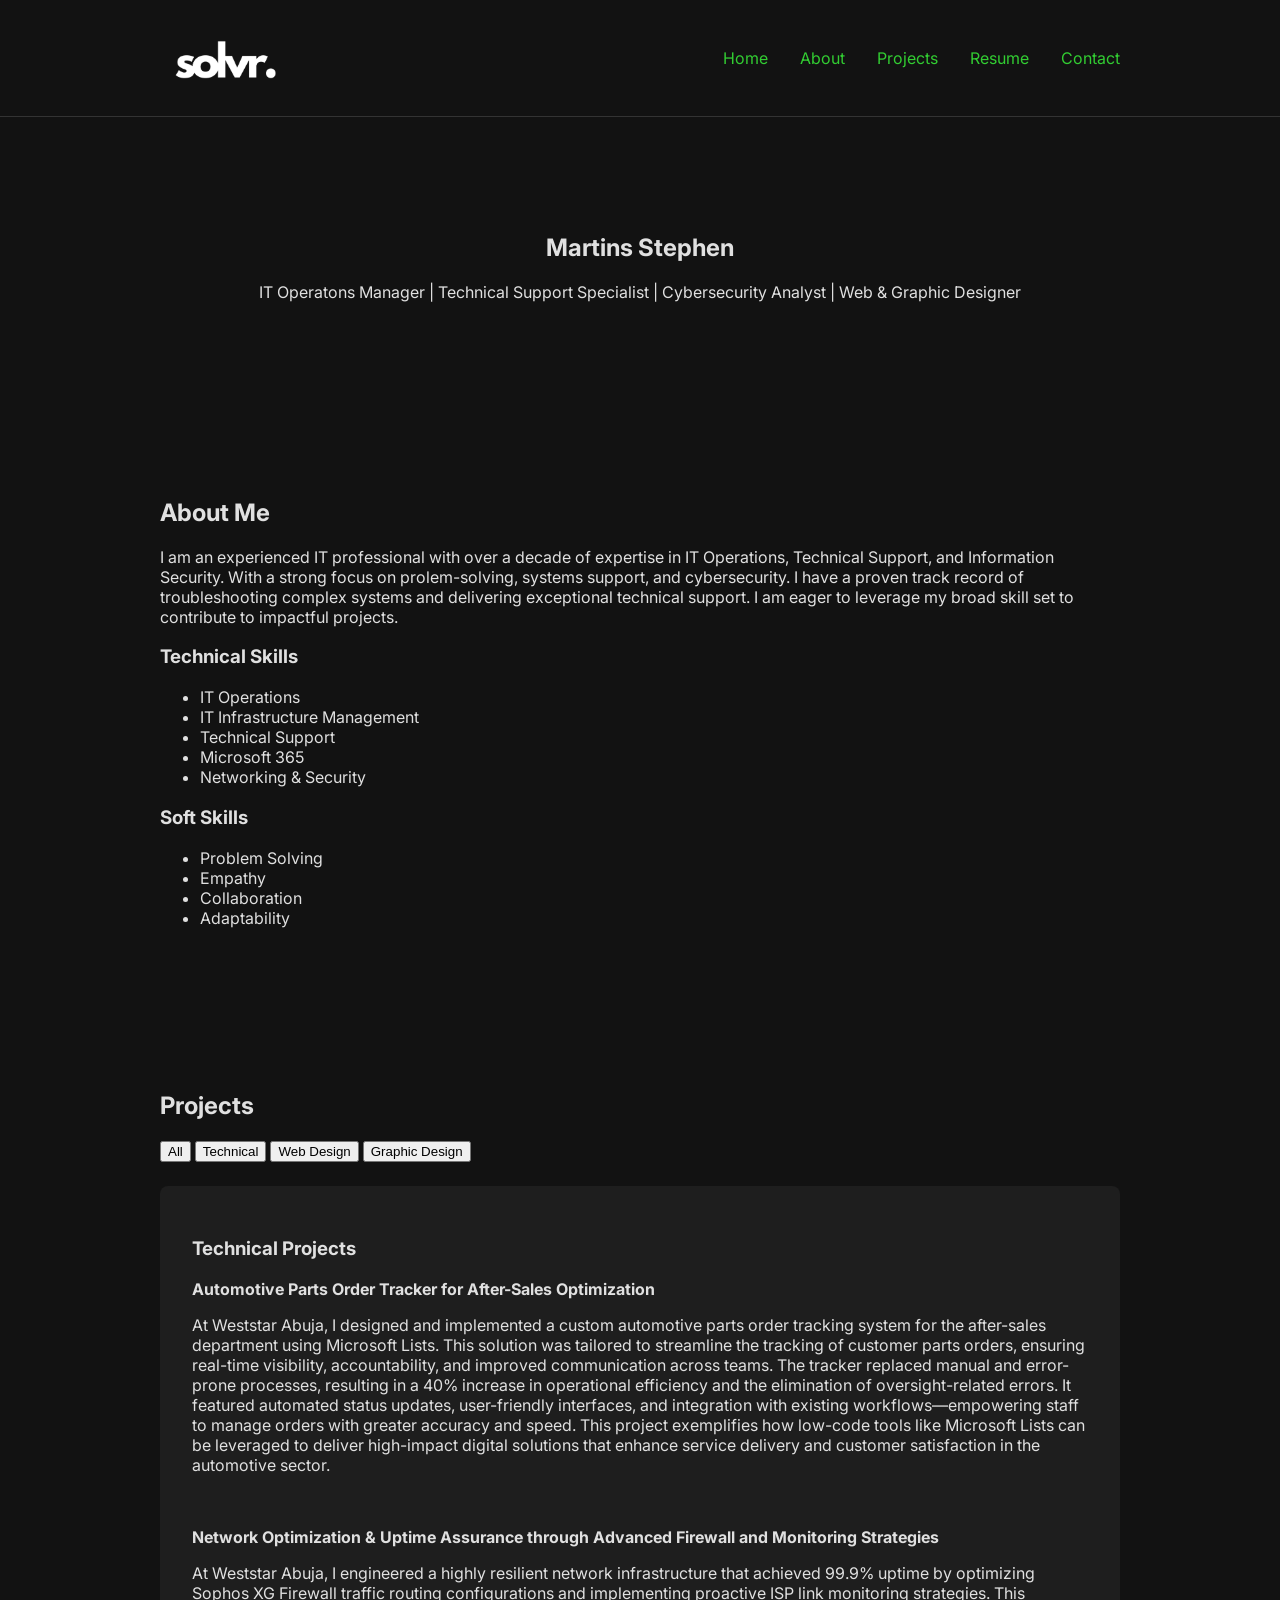
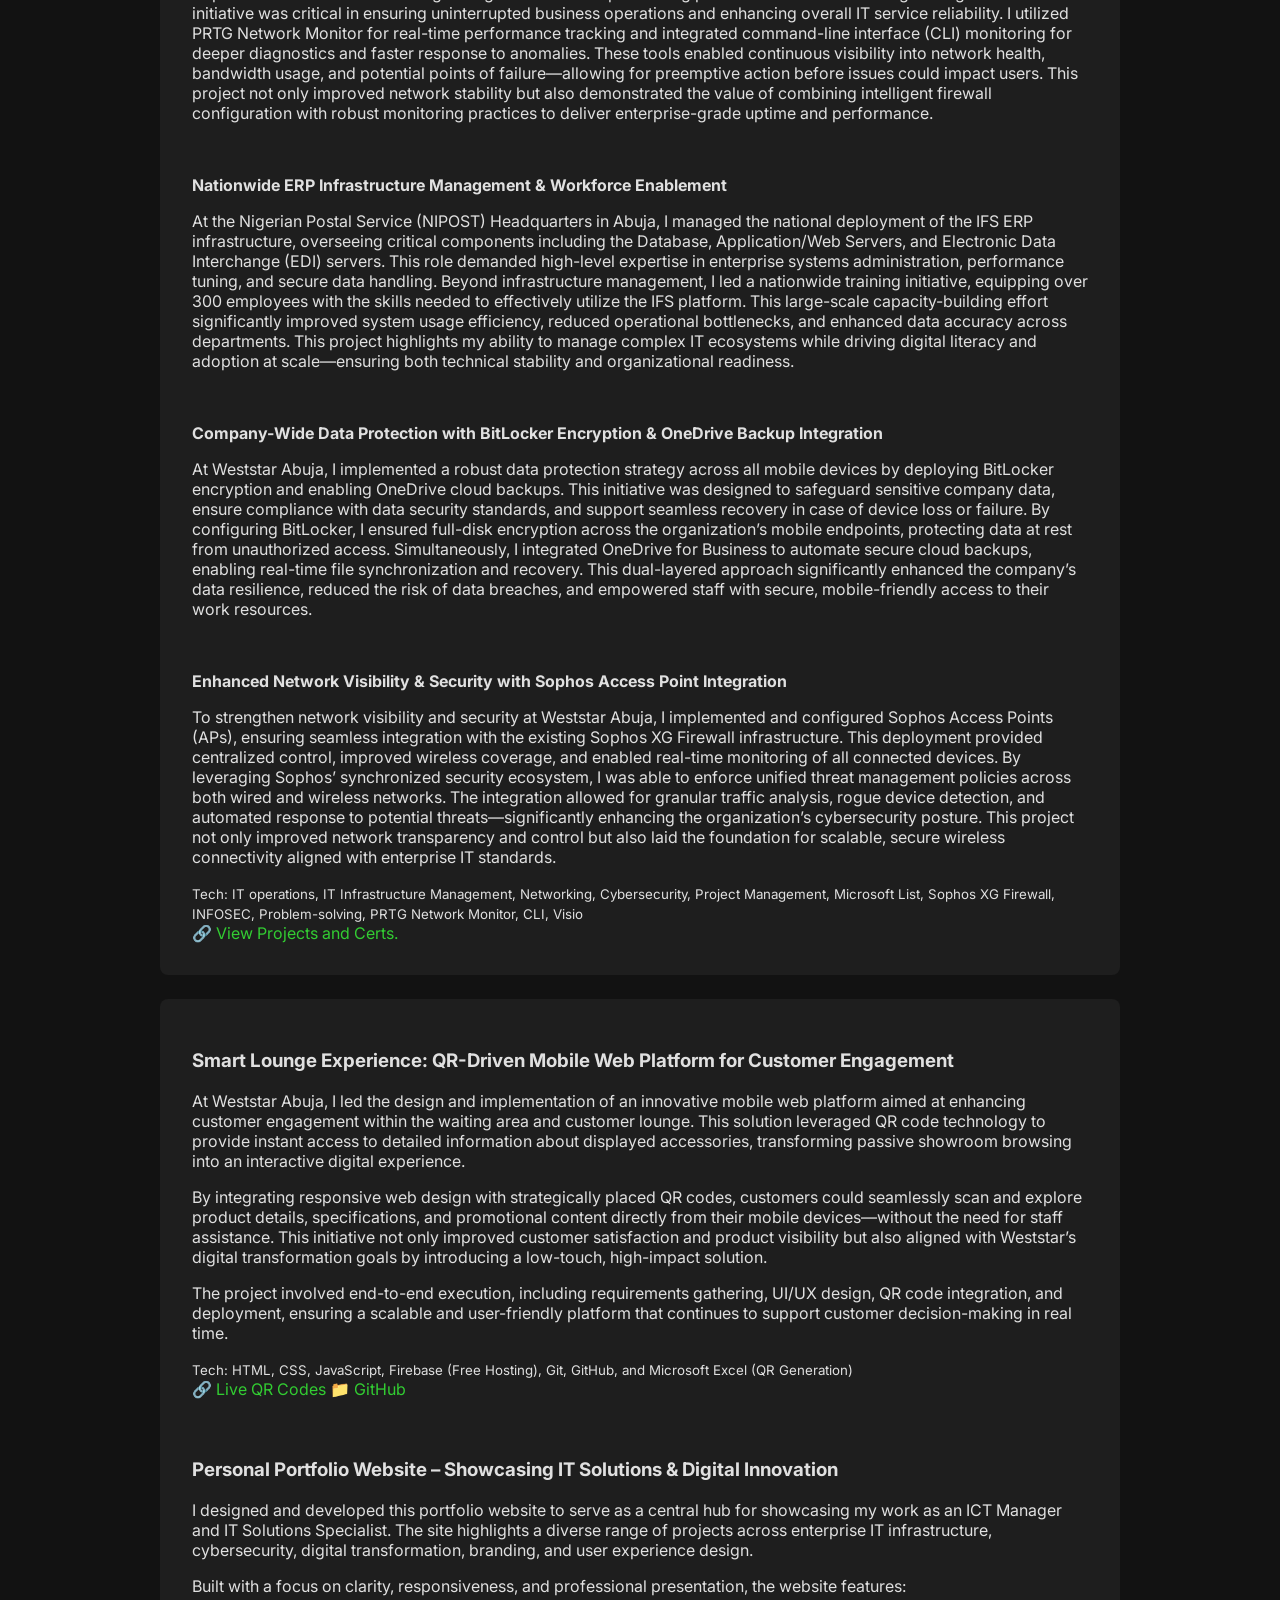
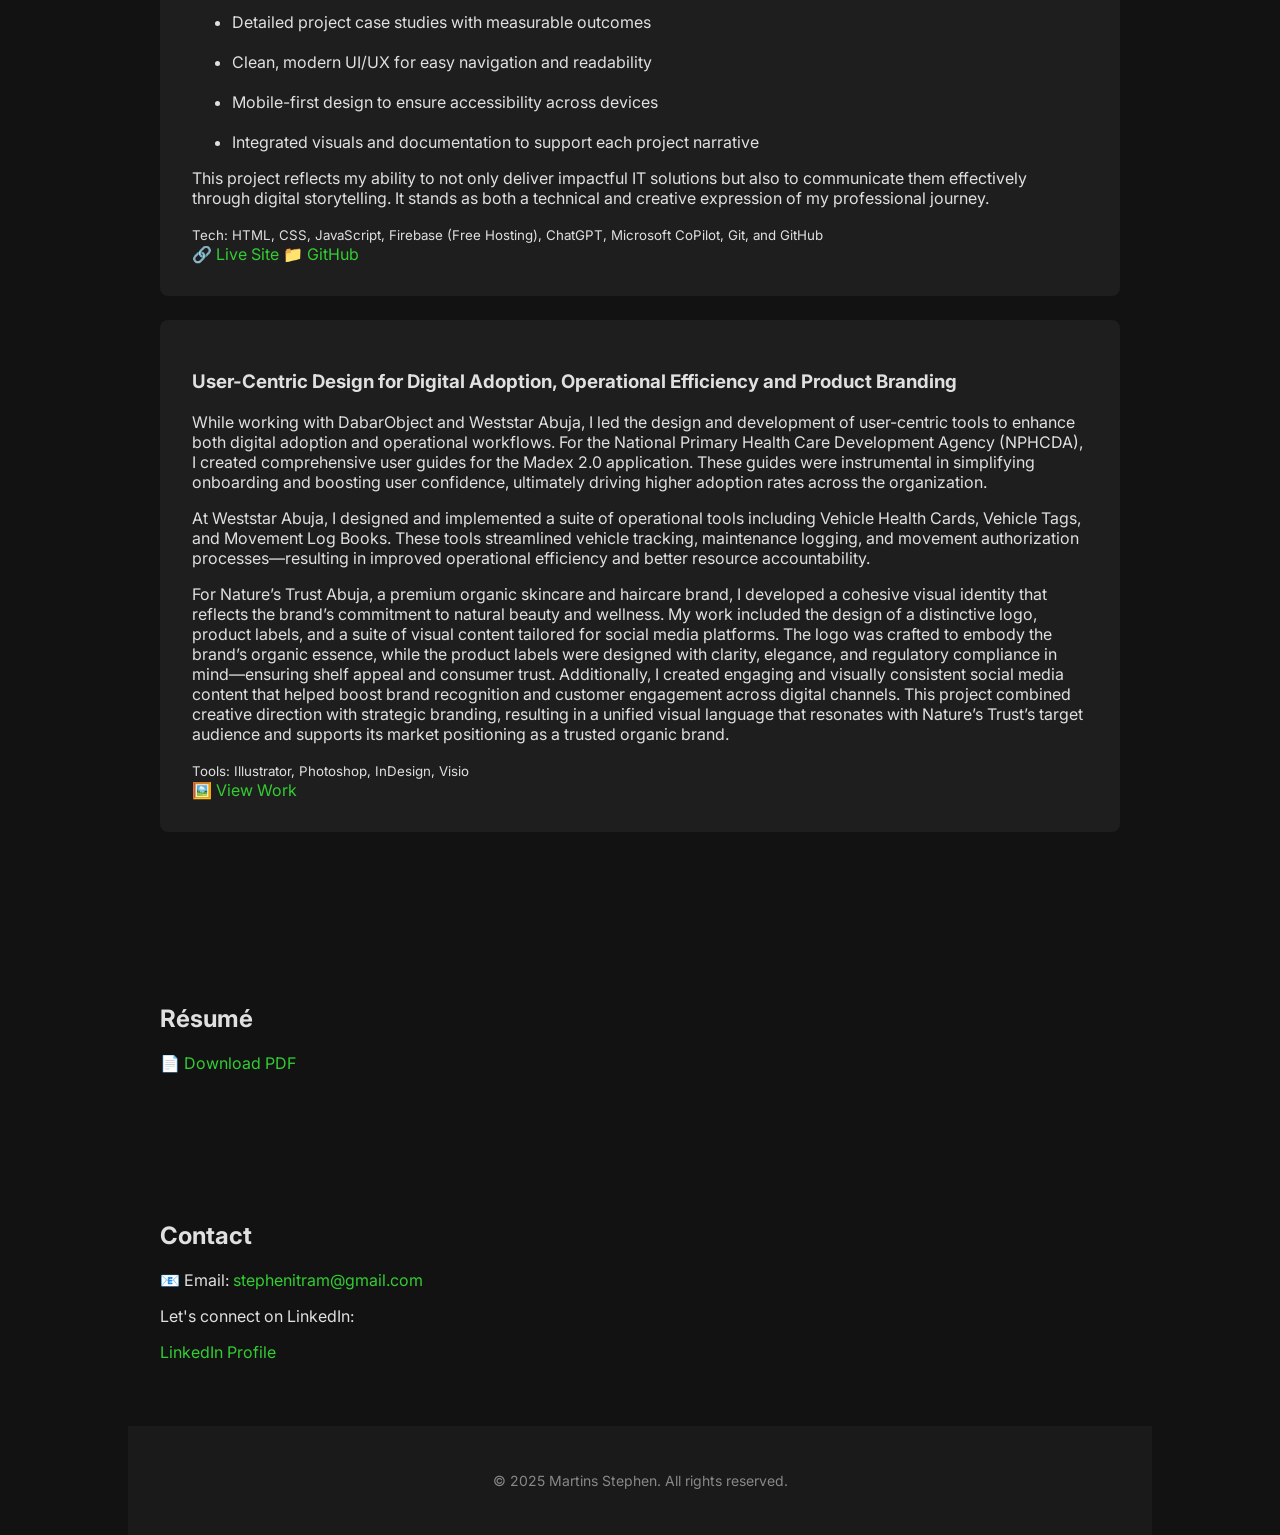
<file: index.html>
<!DOCTYPE html>
<html lang="en" data-theme="dark">
  <head>
    <meta charset="UTF-8" />
    <meta name="viewport" content="width=device-width, initial-scale=1.0" />
    <title>Martins Stephen | Portfolio</title>
    <link rel="preconnect" href="https://fonts.googleapis.com" />
    <link rel="preconnect" href="https://fonts.gstatic.com" crossorigin />
    <link
      href="https://fonts.googleapis.com/css2?family=Inter:wght@300;400;600&display=swap"
      rel="stylesheet"
    />
    <link rel="stylesheet" href="styles.css" />
  </head>
  <body>
    <header>
      <nav class="main-nav">
        <div class="logo">
          <a href="index.html">
            <img src="logo.png" alt="logo" height="50px" width="100px" />
          </a>
        </div>
        <ul class="nav-links">
          <li><a href="#home">Home</a></li>
          <li><a href="#about">About</a></li>
          <li><a href="#projects">Projects</a></li>
          <li><a href="#resume">Resume</a></li>
          <li><a href="#contact">Contact</a></li>
        </ul>
        <div class="hamburger" id="hamburger">&#9776;</div>
      </nav>
    </header>

    <div id="mobile-menu" class="mobile-menu">
      <div class="close-btn" id="close-btn">&times;</div>
      <ul>
        <li><a href="#home">Home</a></li>
        <li><a href="#about">About</a></li>
        <li><a href="#projects">Projects</a></li>
        <li><a href="#resume">Resume</a></li>
        <li><a href="#contact">Contact</a></li>
      </ul>
    </div>
    <div id="overlay" class="overlay"></div>

    <section id="home" class="hero">
      <h1>Martins Stephen</h1>
      <p>
        IT Operatons Manager | Technical Support Specialist | Cybersecurity
        Analyst | Web & Graphic Designer
      </p>
    </section>

    <section id="about" class="content">
      <h2>About Me</h2>
      <p>
        I am an experienced IT professional with over a decade of expertise in
        IT Operations, Technical Support, and Information Security. With a
        strong focus on prolem-solving, systems support, and cybersecurity. I
        have a proven track record of troubleshooting complex systems and
        delivering exceptional technical support. I am eager to leverage my
        broad skill set to contribute to impactful projects.
      </p>
      <div class="skills">
        <h3>Technical Skills</h3>
        <ul>
          <li>IT Operations</li>
          <li>IT Infrastructure Management</li>
          <li>Technical Support</li>
          <li>Microsoft 365</li>
          <li>Networking & Security</li>
        </ul>
        <h3>Soft Skills</h3>
        <ul>
          <li>Problem Solving</li>
          <li>Empathy</li>
          <li>Collaboration</li>
          <li>Adaptability</li>
        </ul>
      </div>
    </section>

    <section id="projects" class="content">
      <h2>Projects</h2>
      <div class="filters">
        <button onclick="filterProjects('all')">All</button>
        <button onclick="filterProjects('technical')">Technical</button>
        <button onclick="filterProjects('web')">Web Design</button>
        <button onclick="filterProjects('graphic')">Graphic Design</button>
      </div>
      <div class="project-grid">
        <div class="project-card technical">
          <h3>Technical Projects</h3>
          <p>
            <strong
              >Automotive Parts Order Tracker for After-Sales
              Optimization</strong
            >
          </p>
          <p>
            At Weststar Abuja, I designed and implemented a custom automotive
            parts order tracking system for the after-sales department using
            Microsoft Lists. This solution was tailored to streamline the
            tracking of customer parts orders, ensuring real-time visibility,
            accountability, and improved communication across teams. The tracker
            replaced manual and error-prone processes, resulting in a 40%
            increase in operational efficiency and the elimination of
            oversight-related errors. It featured automated status updates,
            user-friendly interfaces, and integration with existing
            workflows—empowering staff to manage orders with greater accuracy
            and speed. This project exemplifies how low-code tools like
            Microsoft Lists can be leveraged to deliver high-impact digital
            solutions that enhance service delivery and customer satisfaction in
            the automotive sector.
          </p>
          <br />
          <p>
            <strong
              >Network Optimization & Uptime Assurance through Advanced Firewall
              and Monitoring Strategies</strong
            >
          </p>
          <p>
            At Weststar Abuja, I engineered a highly resilient network
            infrastructure that achieved 99.9% uptime by optimizing Sophos XG
            Firewall traffic routing configurations and implementing proactive
            ISP link monitoring strategies. This initiative was critical in
            ensuring uninterrupted business operations and enhancing overall IT
            service reliability. I utilized PRTG Network Monitor for real-time
            performance tracking and integrated command-line interface (CLI)
            monitoring for deeper diagnostics and faster response to anomalies.
            These tools enabled continuous visibility into network health,
            bandwidth usage, and potential points of failure—allowing for
            preemptive action before issues could impact users. This project not
            only improved network stability but also demonstrated the value of
            combining intelligent firewall configuration with robust monitoring
            practices to deliver enterprise-grade uptime and performance.
          </p>
          <br />
          <p>
            <strong
              >Nationwide ERP Infrastructure Management & Workforce
              Enablement</strong
            >
          </p>
          <p>
            At the Nigerian Postal Service (NIPOST) Headquarters in Abuja, I
            managed the national deployment of the IFS ERP infrastructure,
            overseeing critical components including the Database,
            Application/Web Servers, and Electronic Data Interchange (EDI)
            servers. This role demanded high-level expertise in enterprise
            systems administration, performance tuning, and secure data
            handling. Beyond infrastructure management, I led a nationwide
            training initiative, equipping over 300 employees with the skills
            needed to effectively utilize the IFS platform. This large-scale
            capacity-building effort significantly improved system usage
            efficiency, reduced operational bottlenecks, and enhanced data
            accuracy across departments. This project highlights my ability to
            manage complex IT ecosystems while driving digital literacy and
            adoption at scale—ensuring both technical stability and
            organizational readiness.
          </p>
          <br />
          <p>
            <strong
              >Company-Wide Data Protection with BitLocker Encryption & OneDrive
              Backup Integration</strong
            >
          </p>
          <p>
            At Weststar Abuja, I implemented a robust data protection strategy
            across all mobile devices by deploying BitLocker encryption and
            enabling OneDrive cloud backups. This initiative was designed to
            safeguard sensitive company data, ensure compliance with data
            security standards, and support seamless recovery in case of device
            loss or failure. By configuring BitLocker, I ensured full-disk
            encryption across the organization’s mobile endpoints, protecting
            data at rest from unauthorized access. Simultaneously, I integrated
            OneDrive for Business to automate secure cloud backups, enabling
            real-time file synchronization and recovery. This dual-layered
            approach significantly enhanced the company’s data resilience,
            reduced the risk of data breaches, and empowered staff with secure,
            mobile-friendly access to their work resources.
          </p>
          <br />
          <p>
            <strong
              >Enhanced Network Visibility & Security with Sophos Access Point
              Integration</strong
            >
          </p>
          <p>
            To strengthen network visibility and security at Weststar Abuja, I
            implemented and configured Sophos Access Points (APs), ensuring
            seamless integration with the existing Sophos XG Firewall
            infrastructure. This deployment provided centralized control,
            improved wireless coverage, and enabled real-time monitoring of all
            connected devices. By leveraging Sophos’ synchronized security
            ecosystem, I was able to enforce unified threat management policies
            across both wired and wireless networks. The integration allowed for
            granular traffic analysis, rogue device detection, and automated
            response to potential threats—significantly enhancing the
            organization’s cybersecurity posture. This project not only improved
            network transparency and control but also laid the foundation for
            scalable, secure wireless connectivity aligned with enterprise IT
            standards.
          </p>
          <small
            >Tech: IT operations, IT Infrastructure Management, Networking,
            Cybersecurity, Project Management, Microsoft List, Sophos XG
            Firewall, INFOSEC, Problem-solving, PRTG Network Monitor, CLI,
            Visio</small
          ><br />
          <a href="#">🔗 View Projects and Certs.</a>
        </div>
        <div class="project-card web">
          <h3>
            Smart Lounge Experience: QR-Driven Mobile Web Platform for Customer
            Engagement
          </h3>
          <p>
            At Weststar Abuja, I led the design and implementation of an
            innovative mobile web platform aimed at enhancing customer
            engagement within the waiting area and customer lounge. This
            solution leveraged QR code technology to provide instant access to
            detailed information about displayed accessories, transforming
            passive showroom browsing into an interactive digital experience.
          </p>
          <p>
            By integrating responsive web design with strategically placed QR
            codes, customers could seamlessly scan and explore product details,
            specifications, and promotional content directly from their mobile
            devices—without the need for staff assistance. This initiative not
            only improved customer satisfaction and product visibility but also
            aligned with Weststar’s digital transformation goals by introducing
            a low-touch, high-impact solution.
          </p>
          <p>
            The project involved end-to-end execution, including requirements
            gathering, UI/UX design, QR code integration, and deployment,
            ensuring a scalable and user-friendly platform that continues to
            support customer decision-making in real time.
          </p>
          <small
            >Tech: HTML, CSS, JavaScript, Firebase (Free Hosting), Git, GitHub,
            and Microsoft Excel (QR Generation)</small
          ><br />
          <a href="#">🔗 Live QR Codes</a>
          <a href="#">📁 GitHub</a>
          <br />
          <br />
          <br />
          <h3>
            Personal Portfolio Website – Showcasing IT Solutions & Digital
            Innovation
          </h3>
          <p>
            I designed and developed this portfolio website to serve as a
            central hub for showcasing my work as an ICT Manager and IT
            Solutions Specialist. The site highlights a diverse range of
            projects across enterprise IT infrastructure, cybersecurity, digital
            transformation, branding, and user experience design.
          </p>
          <p>
            Built with a focus on clarity, responsiveness, and professional
            presentation, the website features:
          </p>
          <ul>
            <li>Detailed project case studies with measurable outcomes</li>
            <br />
            <li>Clean, modern UI/UX for easy navigation and readability</li>
            <br />
            <li>Mobile-first design to ensure accessibility across devices</li>
            <br />
            <li>
              Integrated visuals and documentation to support each project
              narrative
            </li>
          </ul>
          <p>
            This project reflects my ability to not only deliver impactful IT
            solutions but also to communicate them effectively through digital
            storytelling. It stands as both a technical and creative expression
            of my professional journey.
          </p>
          <small
            >Tech: HTML, CSS, JavaScript, Firebase (Free Hosting), ChatGPT,
            Microsoft CoPilot, Git, and GitHub</small
          ><br />
          <a href="#">🔗 Live Site</a>
          <a href="#">📁 GitHub</a>
        </div>
        <div class="project-card graphic">
          <h3>
            User-Centric Design for Digital Adoption, Operational Efficiency and
            Product Branding
          </h3>
          <p>
            While working with DabarObject and Weststar Abuja, I led the design
            and development of user-centric tools to enhance both digital
            adoption and operational workflows. For the National Primary Health
            Care Development Agency (NPHCDA), I created comprehensive user
            guides for the Madex 2.0 application. These guides were instrumental
            in simplifying onboarding and boosting user confidence, ultimately
            driving higher adoption rates across the organization.
          </p>
          <p>
            At Weststar Abuja, I designed and implemented a suite of operational
            tools including Vehicle Health Cards, Vehicle Tags, and Movement Log
            Books. These tools streamlined vehicle tracking, maintenance
            logging, and movement authorization processes—resulting in improved
            operational efficiency and better resource accountability.
          </p>
          <p>
            For Nature’s Trust Abuja, a premium organic skincare and haircare
            brand, I developed a cohesive visual identity that reflects the
            brand’s commitment to natural beauty and wellness. My work included
            the design of a distinctive logo, product labels, and a suite of
            visual content tailored for social media platforms. The logo was
            crafted to embody the brand’s organic essence, while the product
            labels were designed with clarity, elegance, and regulatory
            compliance in mind—ensuring shelf appeal and consumer trust.
            Additionally, I created engaging and visually consistent social
            media content that helped boost brand recognition and customer
            engagement across digital channels. This project combined creative
            direction with strategic branding, resulting in a unified visual
            language that resonates with Nature’s Trust’s target audience and
            supports its market positioning as a trusted organic brand.
          </p>
          <small>Tools: Illustrator, Photoshop, InDesign, Visio</small><br />
          <a href="#">🖼️ View Work</a>
        </div>
      </div>
    </section>

    <section id="resume" class="content">
      <h2>Résumé</h2>
      <a href="martins-stephen-resume.pdf" class="btn" download
        >📄 Download PDF</a
      >
    </section>

    <section id="contact" class="content">
      <h2>Contact</h2>
      <p>
        📧 Email:
        <a href="mailto:stephenitram@gmail.com">stephenitram@gmail.com</a>
      </p>
      <p>Let's connect on LinkedIn:</p>
      <a href="https://www.linkedin.com/in/martins-stephen/" target="_blank"
        >LinkedIn Profile</a
      >
    </section>

    <footer>
      <p>&copy; 2025 Martins Stephen. All rights reserved.</p>
    </footer>

    <script src="scripts.js"></script>

    <!-- back to th top button -->

    <button onclick="topFunction()" id="backToTopBtn" title="Go to top">
      ↑
    </button>
  </body>
</html>
</file>
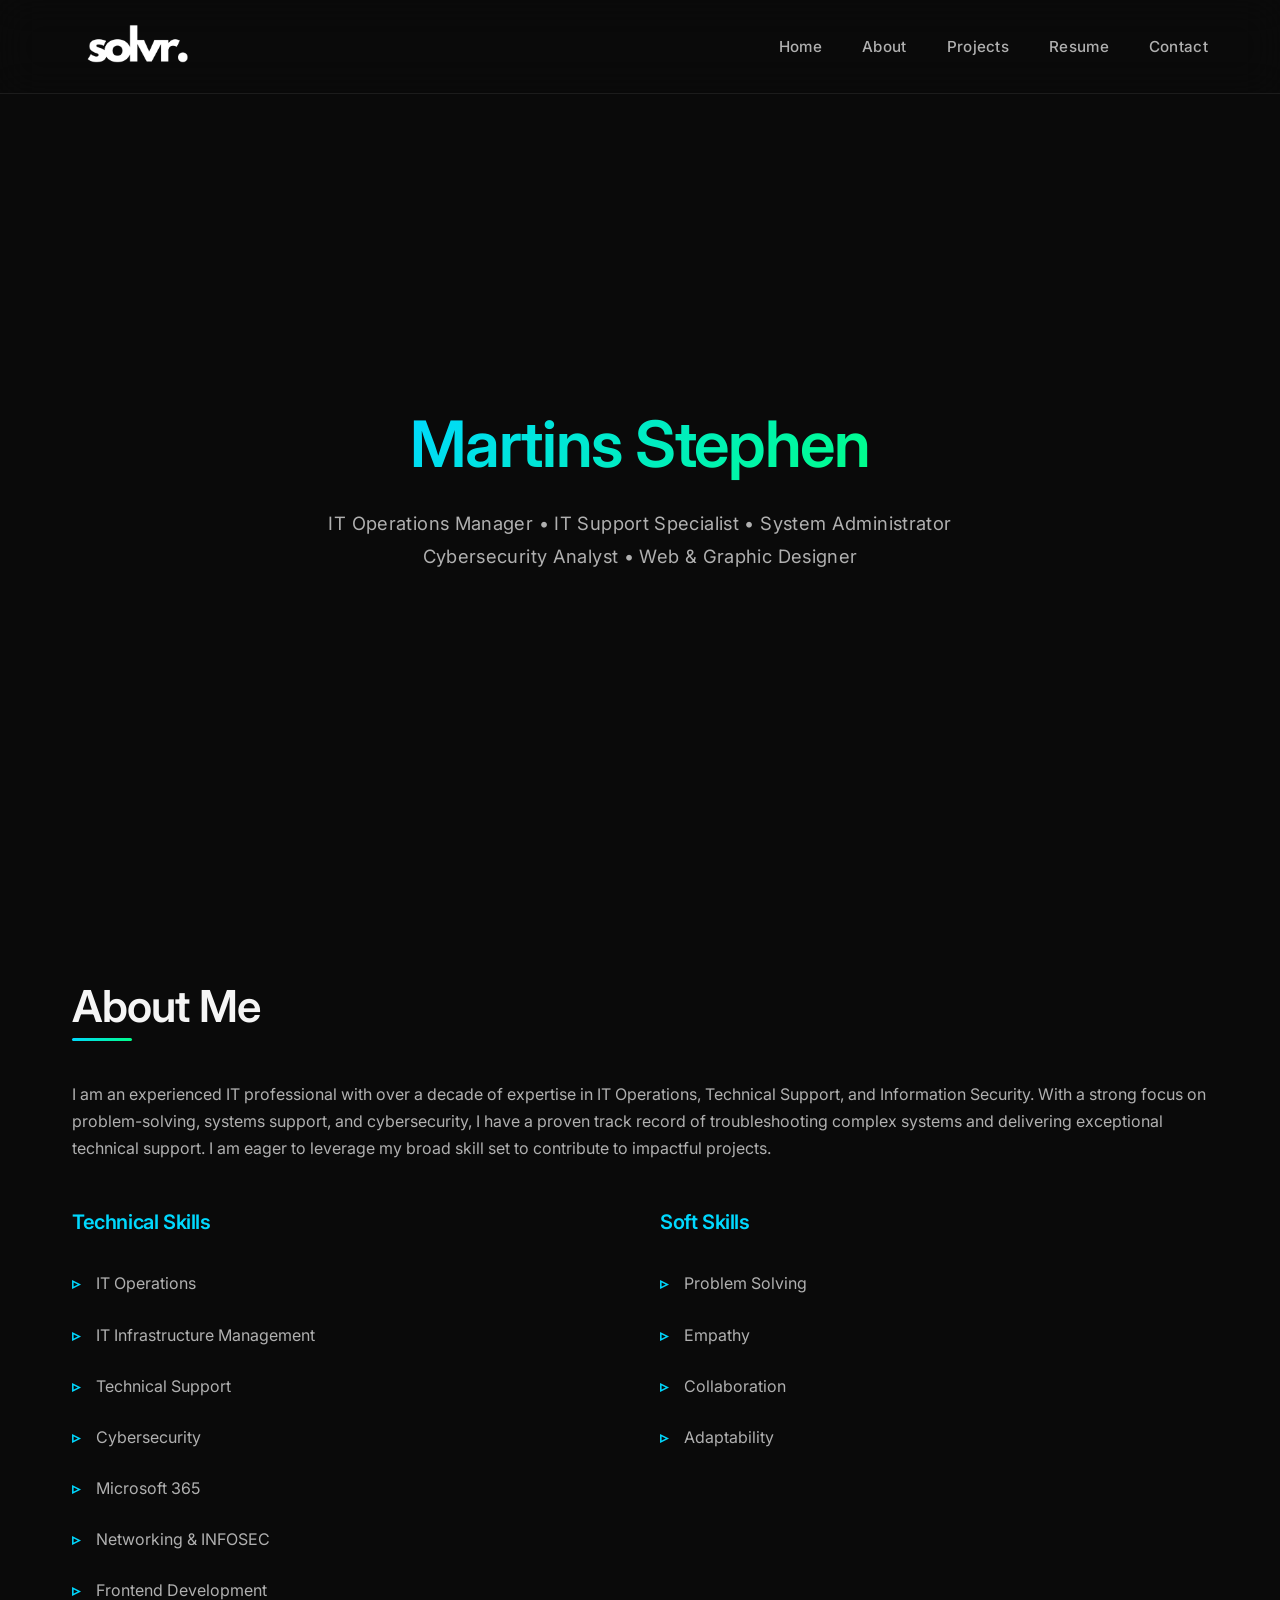
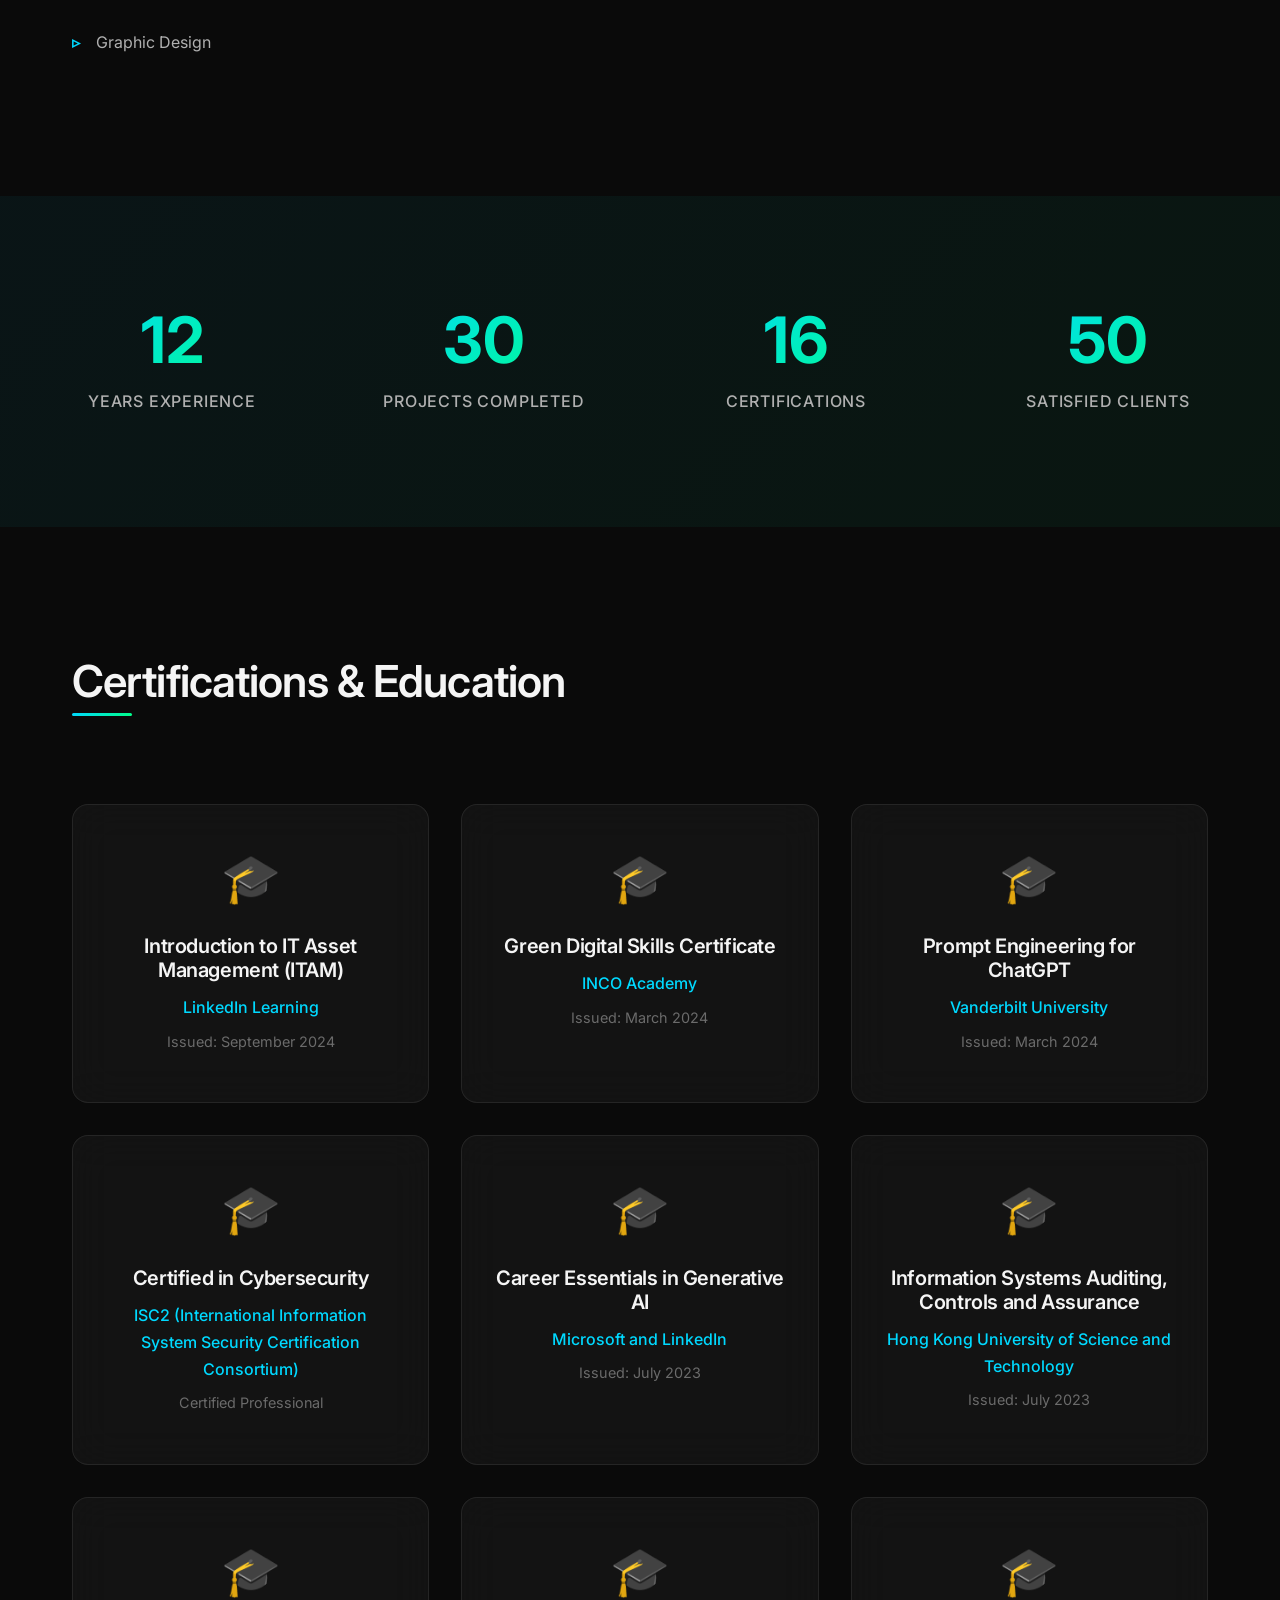
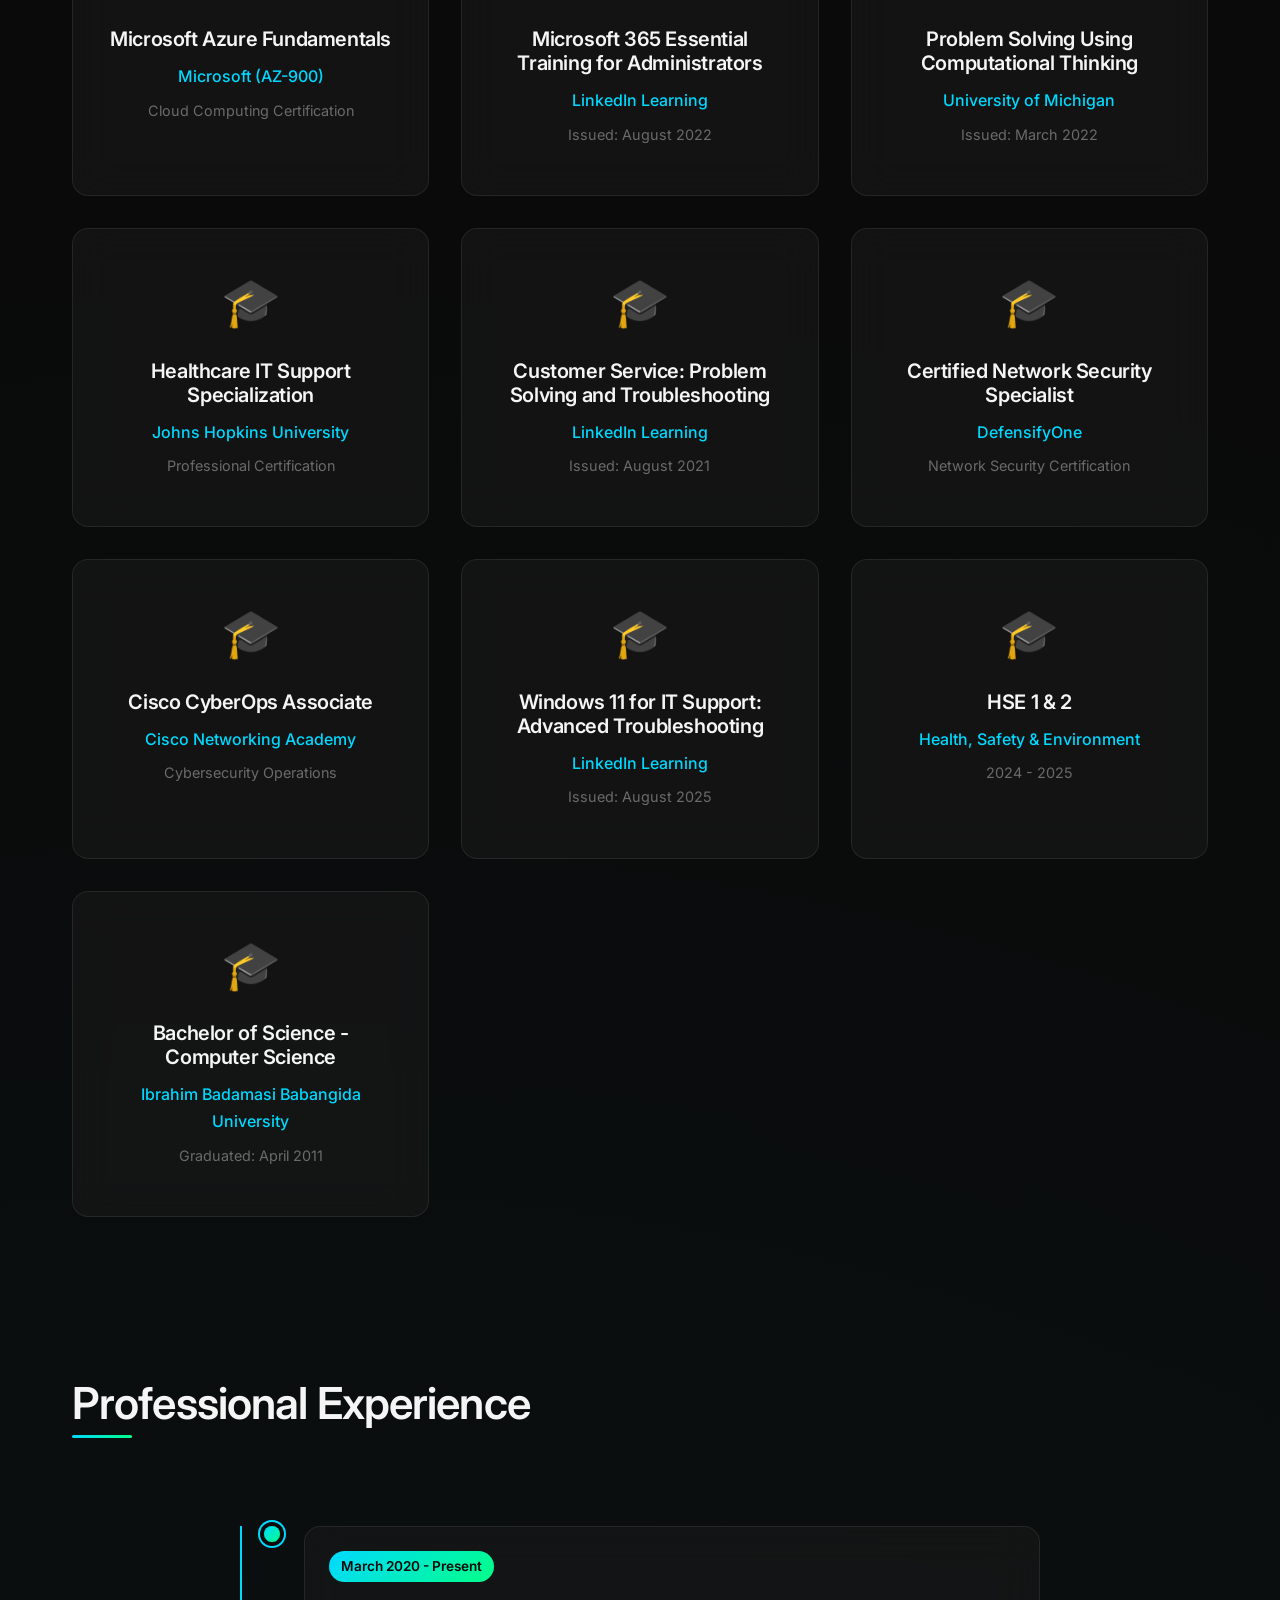
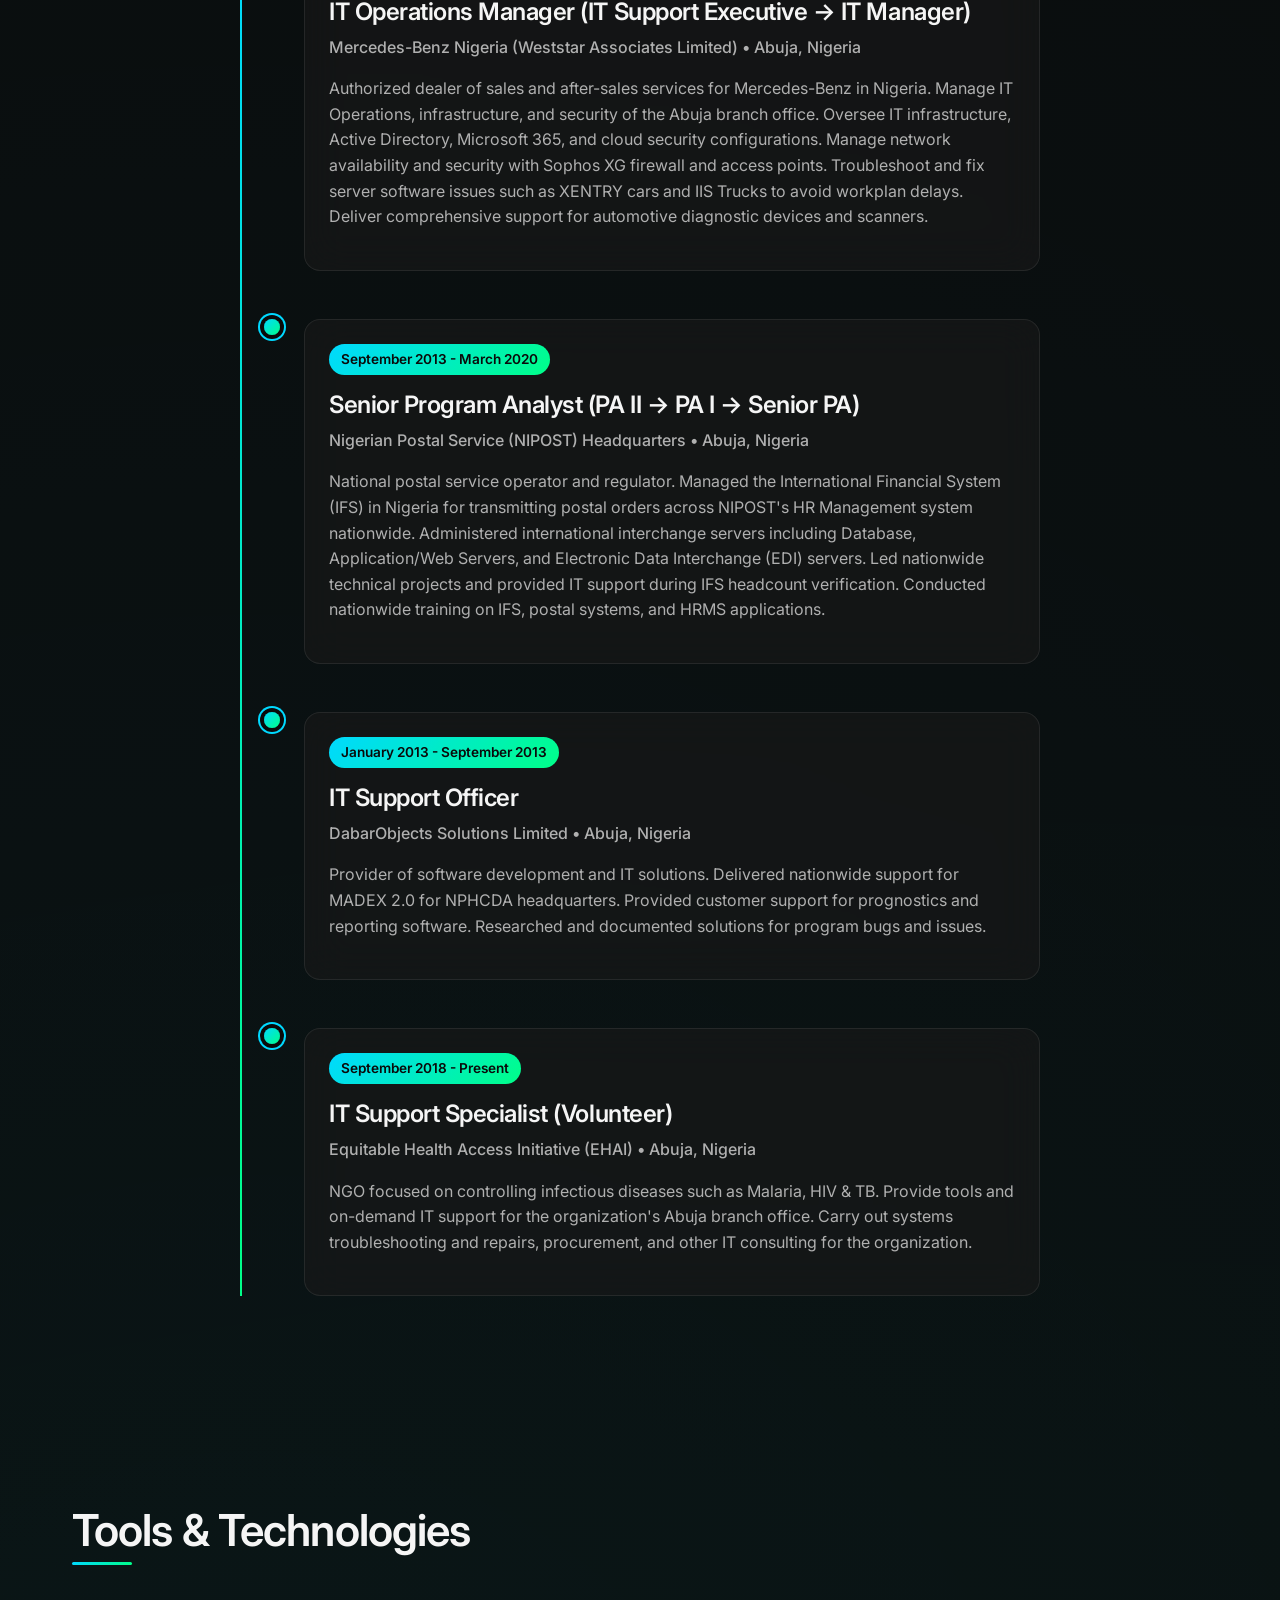
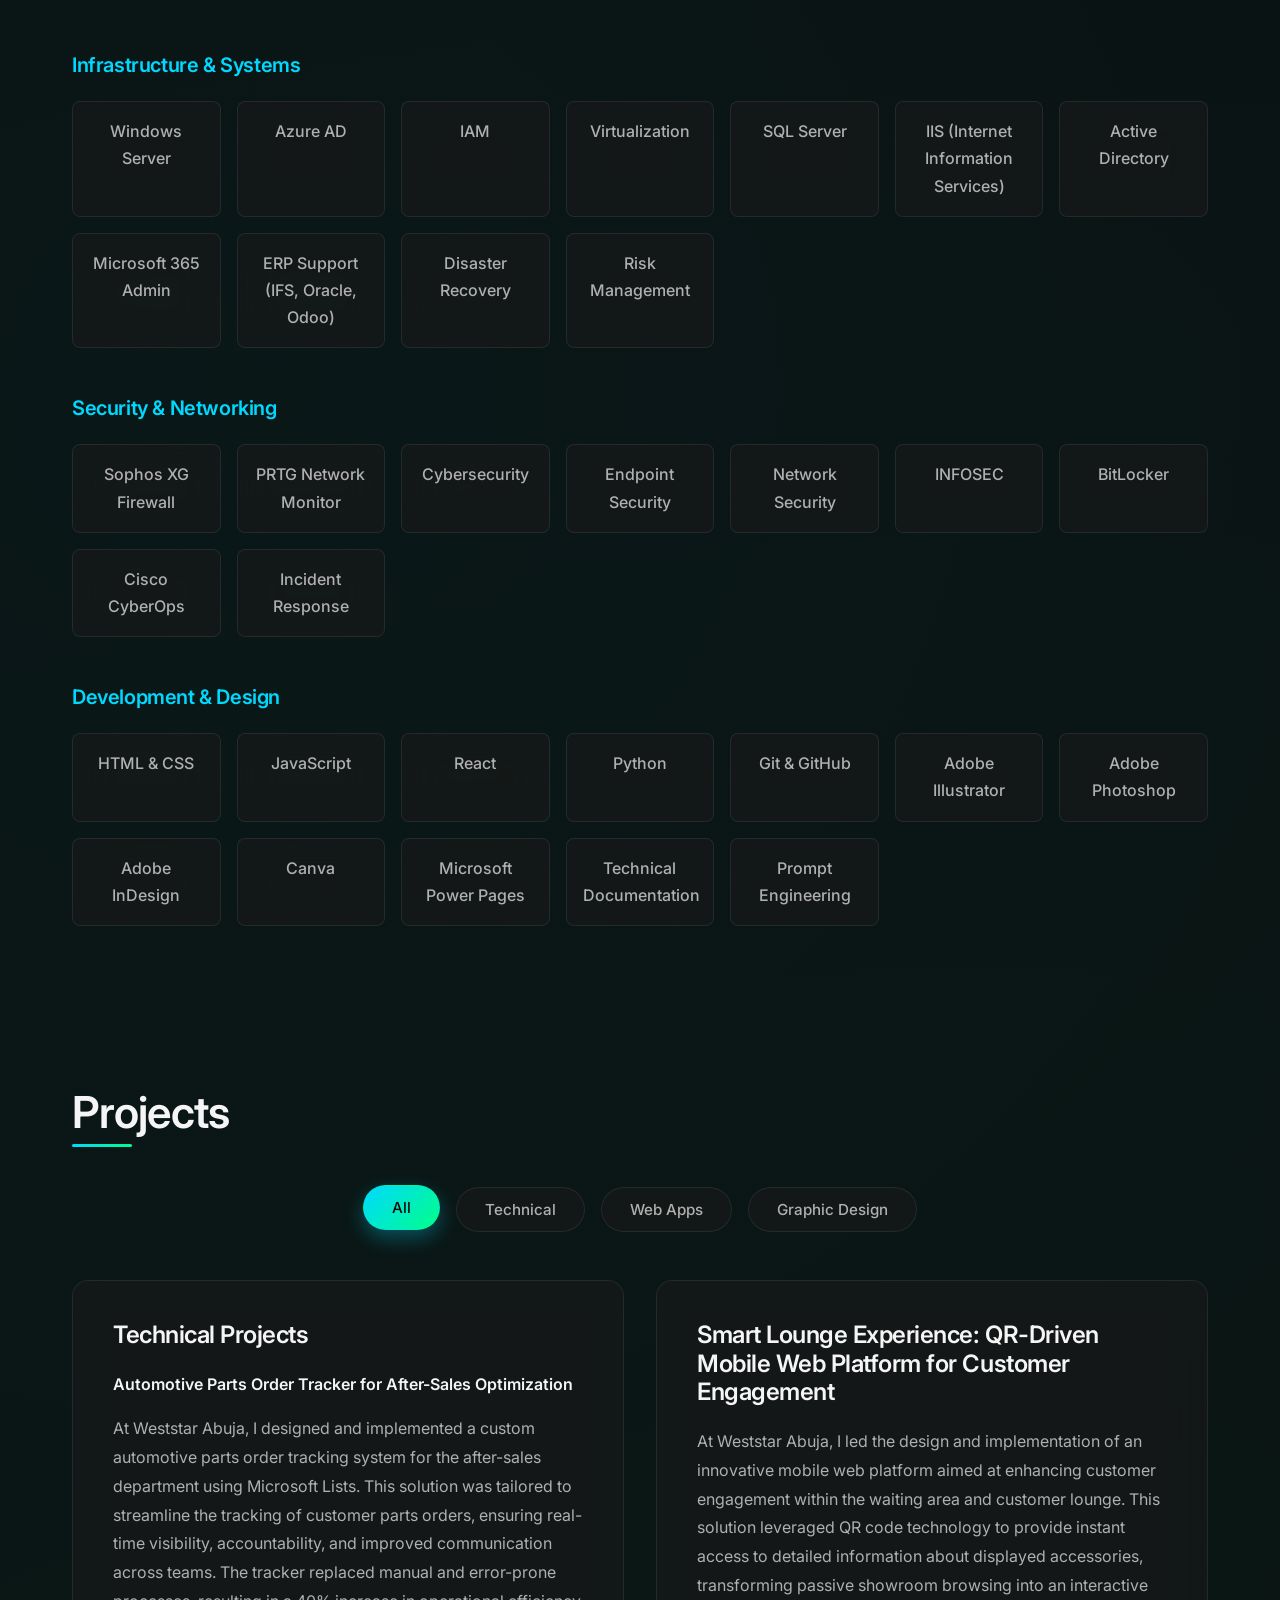
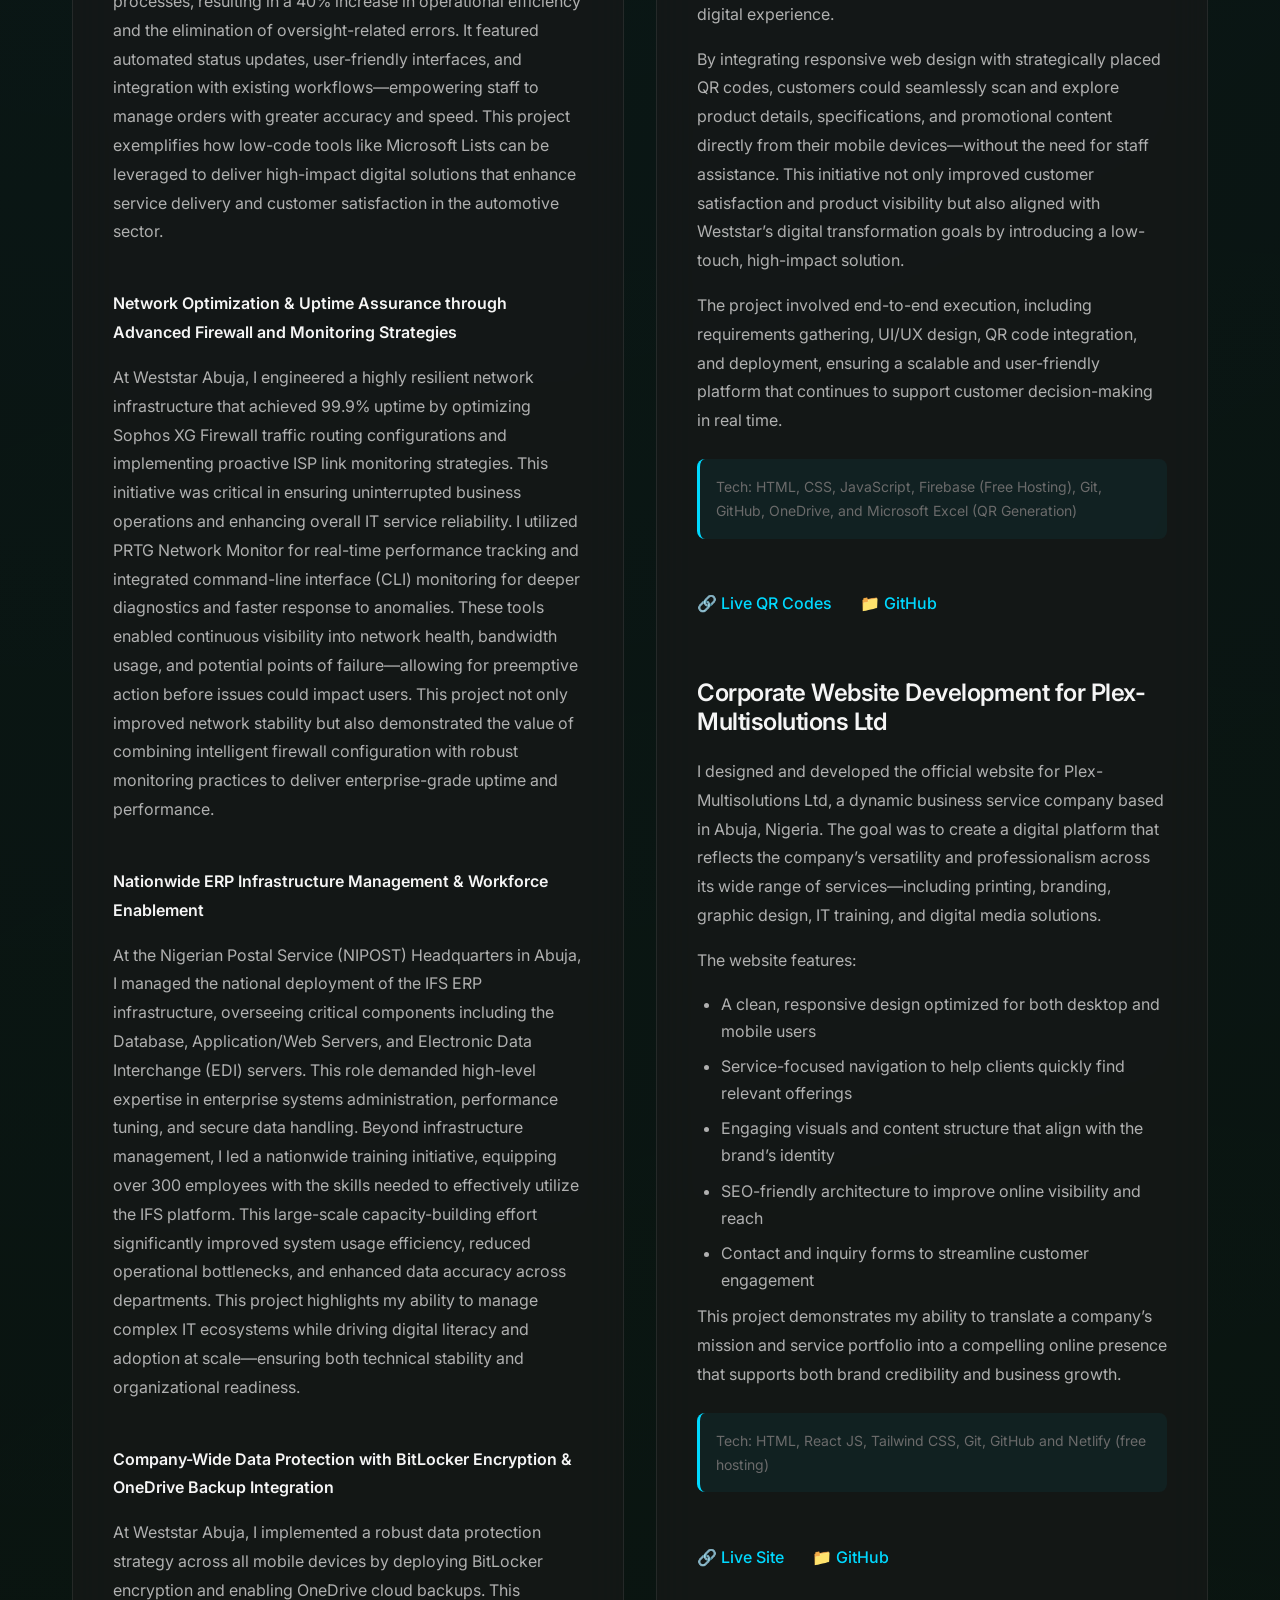
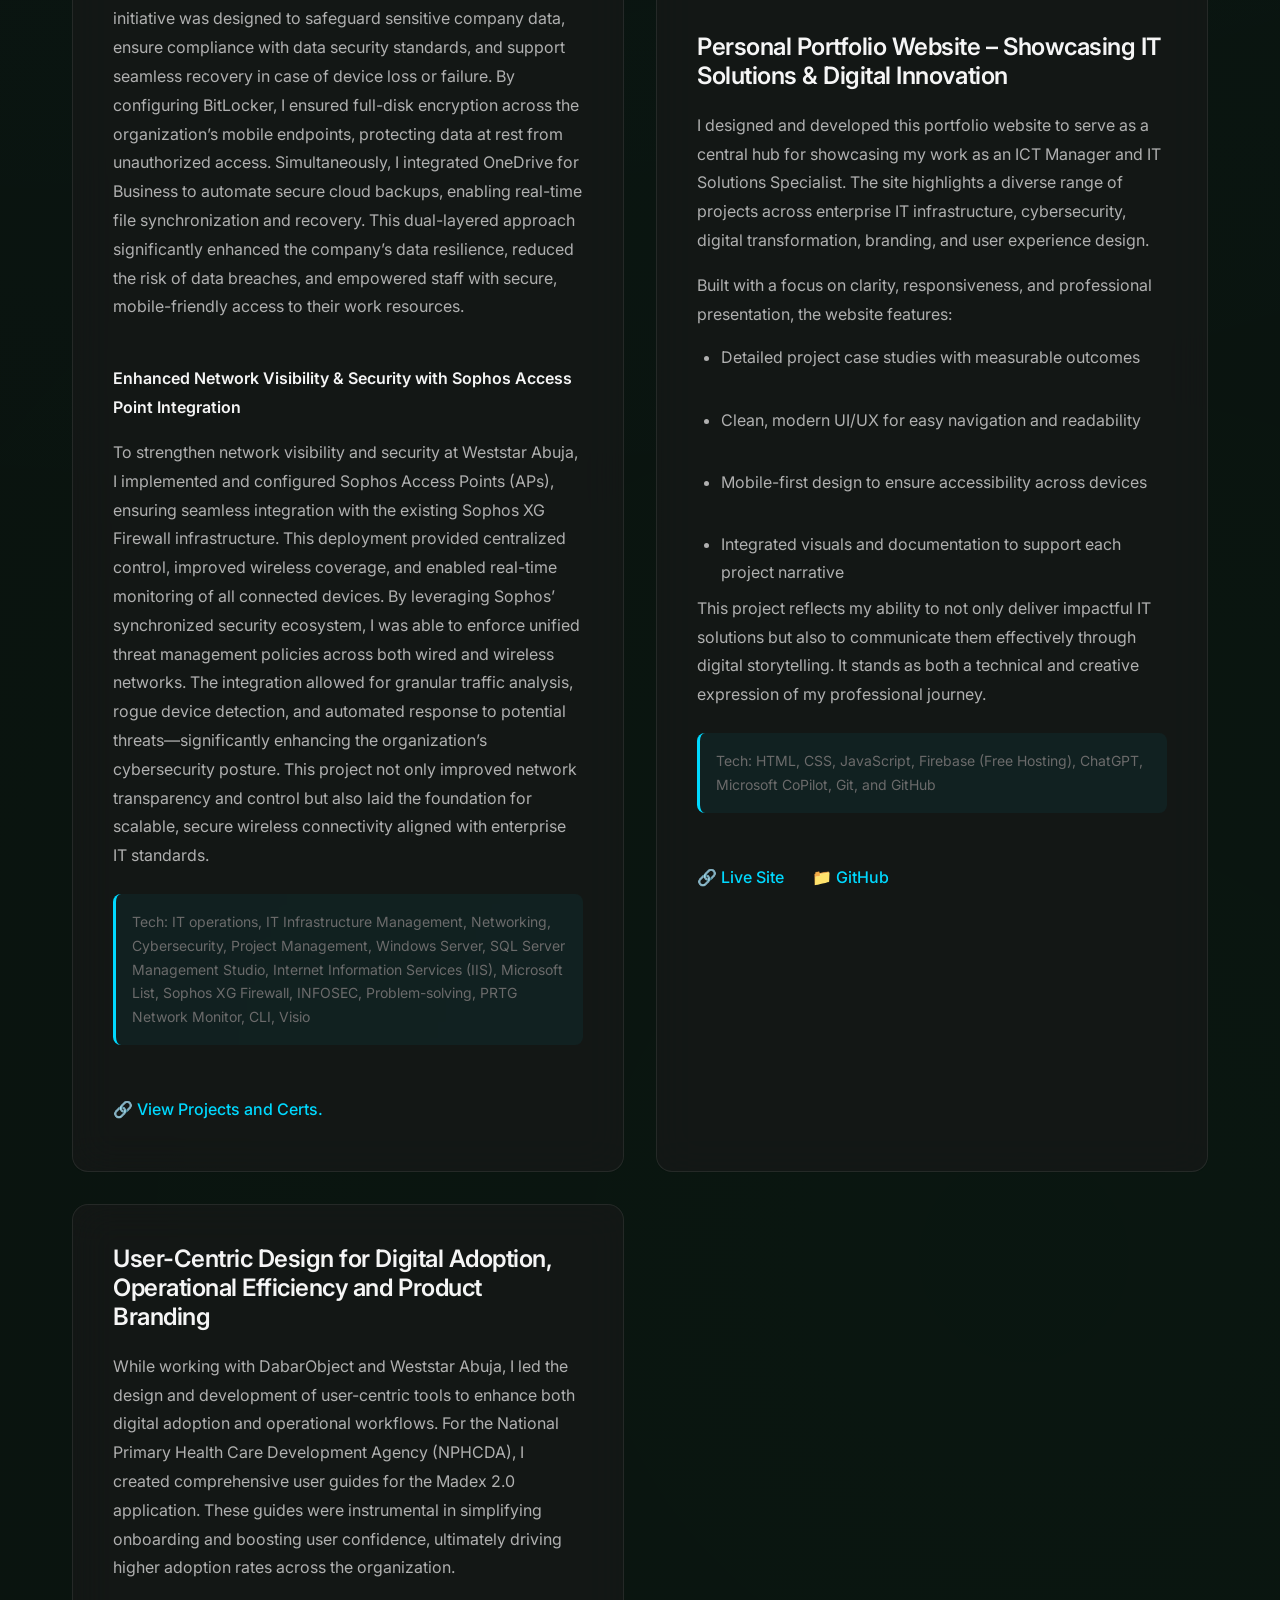
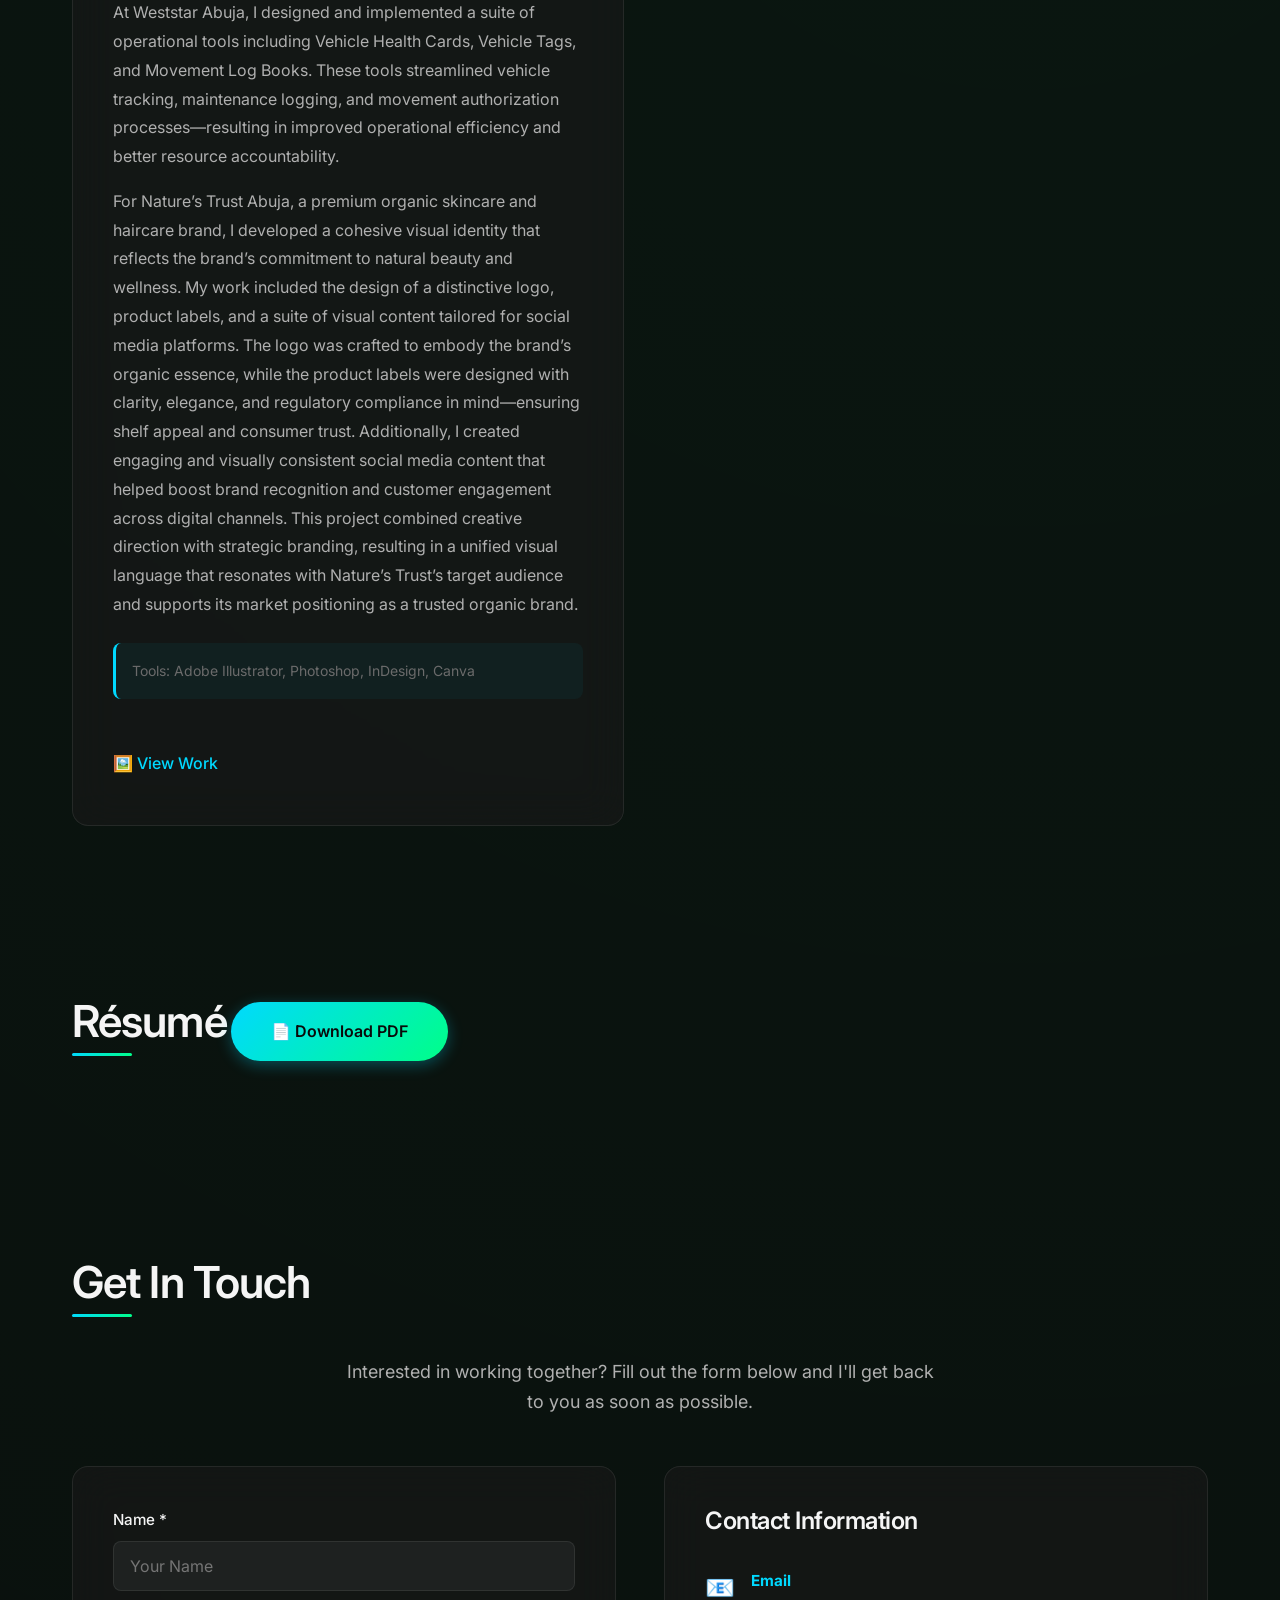
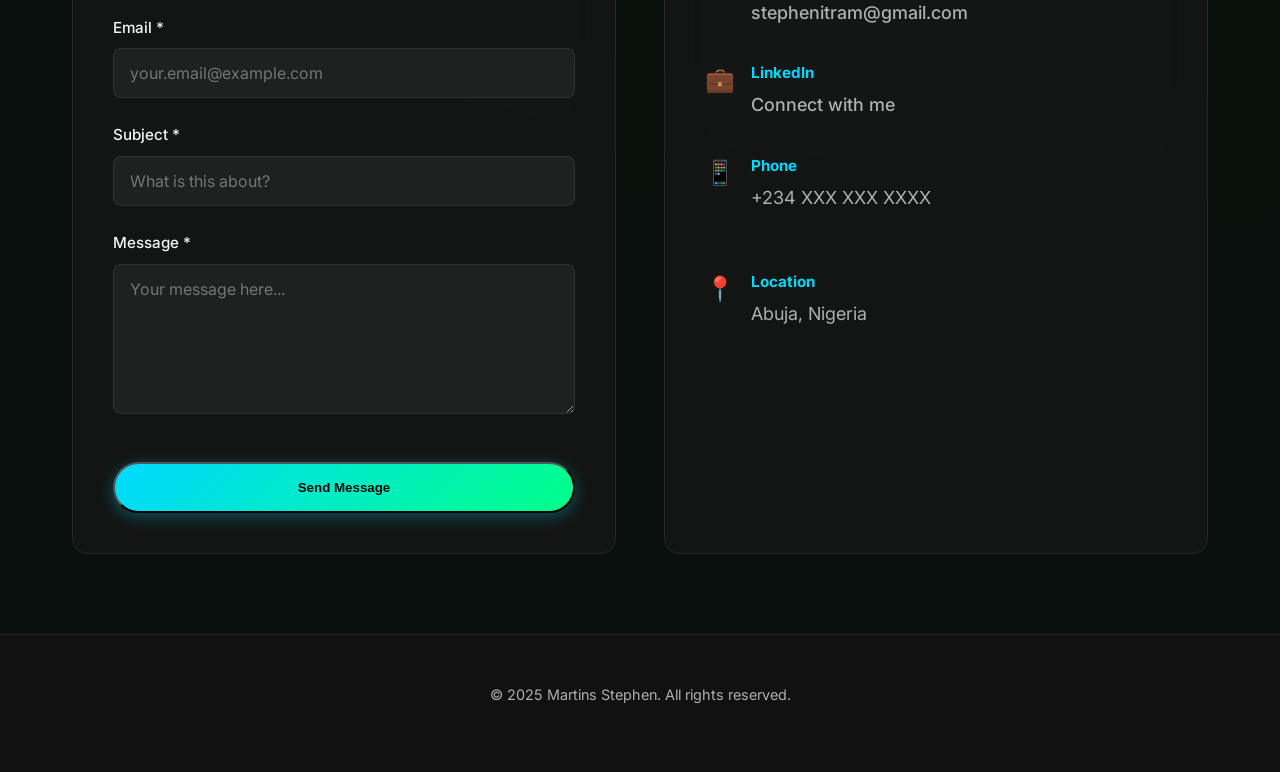
<file: y/index.html>
<!DOCTYPE html>
<html lang="en" data-theme="dark">

<head>
  <meta charset="UTF-8" />
  <meta name="viewport" content="width=device-width, initial-scale=1.0" />
  <title>Martins Stephen | Portfolio</title>
  <link rel="preconnect" href="https://fonts.googleapis.com" />
  <link rel="preconnect" href="https://fonts.gstatic.com" crossorigin />
  <link href="https://fonts.googleapis.com/css2?family=Inter:wght@300;400;600&display=swap" rel="stylesheet" />
  <link rel="stylesheet" href="styles.css" />
</head>

<body>
  <header>
    <nav class="main-nav">
      <div class="logo">
        <a href="index.html">
          <img src="logo.png" alt="logo" height="50px" width="100px" />
        </a>
      </div>
      <ul class="nav-links">
        <li><a href="#home">Home</a></li>
        <li><a href="#about">About</a></li>
        <li><a href="#projects">Projects</a></li>
        <li><a href="#resume">Resume</a></li>
        <li><a href="#contact">Contact</a></li>
      </ul>
      <div class="hamburger" id="hamburger">&#9776;</div>
    </nav>
  </header>

  <div id="mobile-menu" class="mobile-menu">
    <div class="close-btn" id="close-btn">&times;</div>
    <ul>
      <li><a href="#home">Home</a></li>
      <li><a href="#about">About</a></li>
      <li><a href="#projects">Projects</a></li>
      <li><a href="#resume">Resume</a></li>
      <li><a href="#contact">Contact</a></li>
    </ul>
  </div>
  <div id="overlay" class="overlay"></div>

  <section id="home" class="hero">
    <h1>Martins Stephen</h1>
    <p class="hero-subtitle">
      IT Operations Manager • IT Support Specialist • System Administrator<br>
      Cybersecurity Analyst • Web & Graphic Designer
    </p>
  </section>

  <section id="about" class="content">
    <h2>About Me</h2>
    <p>
      I am an experienced IT professional with over a decade of expertise in
      IT Operations, Technical Support, and Information Security. With a
      strong focus on problem-solving, systems support, and cybersecurity, I
      have a proven track record of troubleshooting complex systems and
      delivering exceptional technical support. I am eager to leverage my
      broad skill set to contribute to impactful projects.
    </p>
    <div class="skills">
      <div class="skill-category">
        <h3>Technical Skills</h3>
        <ul>
          <li>IT Operations</li>
          <li>IT Infrastructure Management</li>
          <li>Technical Support</li>
          <li>Cybersecurity</li>
          <li>Microsoft 365</li>
          <li>Networking & INFOSEC</li>
          <li>Frontend Development</li>
          <li>Graphic Design</li>
        </ul>
      </div>
      <div class="skill-category">
        <h3>Soft Skills</h3>
        <ul>
          <li>Problem Solving</li>
          <li>Empathy</li>
          <li>Collaboration</li>
          <li>Adaptability</li>
        </ul>
      </div>
    </div>
  </section>

  <!-- Statistics Counter Section -->
  <section id="stats" class="stats-section">
    <div class="stats-container">
      <div class="stat-item">
        <div class="stat-number" data-target="12">0</div>
        <div class="stat-label">Years Experience</div>
      </div>
      <div class="stat-item">
        <div class="stat-number" data-target="30">0</div>
        <div class="stat-label">Projects Completed</div>
      </div>
      <div class="stat-item">
        <div class="stat-number" data-target="16">0</div>
        <div class="stat-label">Certifications</div>
      </div>
      <div class="stat-item">
        <div class="stat-number" data-target="50">0</div>
        <div class="stat-label">Satisfied Clients</div>
      </div>
    </div>
  </section>

  <!-- Certifications Section -->
  <section id="certifications" class="content">
    <h2>Certifications & Education</h2>
    <div class="cert-grid">
      <div class="cert-card">
        <div class="cert-icon">🎓</div>
        <h3>Introduction to IT Asset Management (ITAM)</h3>
        <p class="cert-issuer">LinkedIn Learning</p>
        <p class="cert-date">Issued: September 2024</p>
      </div>
      <div class="cert-card">
        <div class="cert-icon">🎓</div>
        <h3>Green Digital Skills Certificate</h3>
        <p class="cert-issuer">INCO Academy</p>
        <p class="cert-date">Issued: March 2024</p>
      </div>
      <div class="cert-card">
        <div class="cert-icon">🎓</div>
        <h3>Prompt Engineering for ChatGPT</h3>
        <p class="cert-issuer">Vanderbilt University</p>
        <p class="cert-date">Issued: March 2024</p>
      </div>
      <div class="cert-card">
        <div class="cert-icon">🎓</div>
        <h3>Certified in Cybersecurity</h3>
        <p class="cert-issuer">ISC2 (International Information System Security Certification Consortium)</p>
        <p class="cert-date">Certified Professional</p>
      </div>
      <div class="cert-card">
        <div class="cert-icon">🎓</div>
        <h3>Career Essentials in Generative AI</h3>
        <p class="cert-issuer">Microsoft and LinkedIn</p>
        <p class="cert-date">Issued: July 2023</p>
      </div>
      <div class="cert-card">
        <div class="cert-icon">🎓</div>
        <h3>Information Systems Auditing, Controls and Assurance</h3>
        <p class="cert-issuer">Hong Kong University of Science and Technology</p>
        <p class="cert-date">Issued: July 2023</p>
      </div>
      <div class="cert-card">
        <div class="cert-icon">🎓</div>
        <h3>Microsoft Azure Fundamentals</h3>
        <p class="cert-issuer">Microsoft (AZ-900)</p>
        <p class="cert-date">Cloud Computing Certification</p>
      </div>
      <div class="cert-card">
        <div class="cert-icon">🎓</div>
        <h3>Microsoft 365 Essential Training for Administrators</h3>
        <p class="cert-issuer">LinkedIn Learning</p>
        <p class="cert-date">Issued: August 2022</p>
      </div>
      <div class="cert-card">
        <div class="cert-icon">🎓</div>
        <h3>Problem Solving Using Computational Thinking</h3>
        <p class="cert-issuer">University of Michigan</p>
        <p class="cert-date">Issued: March 2022</p>
      </div>
      <div class="cert-card">
        <div class="cert-icon">🎓</div>
        <h3>Healthcare IT Support Specialization</h3>
        <p class="cert-issuer">Johns Hopkins University</p>
        <p class="cert-date">Professional Certification</p>
      </div>
      <div class="cert-card">
        <div class="cert-icon">🎓</div>
        <h3>Customer Service: Problem Solving and Troubleshooting</h3>
        <p class="cert-issuer">LinkedIn Learning</p>
        <p class="cert-date">Issued: August 2021</p>
      </div>
      <div class="cert-card">
        <div class="cert-icon">🎓</div>
        <h3>Certified Network Security Specialist</h3>
        <p class="cert-issuer">DefensifyOne</p>
        <p class="cert-date">Network Security Certification</p>
      </div>
      <div class="cert-card">
        <div class="cert-icon">🎓</div>
        <h3>Cisco CyberOps Associate</h3>
        <p class="cert-issuer">Cisco Networking Academy</p>
        <p class="cert-date">Cybersecurity Operations</p>
      </div>
      <div class="cert-card">
        <div class="cert-icon">🎓</div>
        <h3>Windows 11 for IT Support: Advanced Troubleshooting</h3>
        <p class="cert-issuer">LinkedIn Learning</p>
        <p class="cert-date">Issued: August 2025</p>
      </div>
      <div class="cert-card">
        <div class="cert-icon">🎓</div>
        <h3>HSE 1 & 2</h3>
        <p class="cert-issuer">Health, Safety & Environment</p>
        <p class="cert-date">2024 - 2025</p>
      </div>

      <div class="cert-card">
        <div class="cert-icon">🎓</div>
        <h3>Bachelor of Science - Computer Science</h3>
        <p class="cert-issuer">Ibrahim Badamasi Babangida University</p>
        <p class="cert-date">Graduated: April 2011</p>
      </div>
    </div>
  </section>

  <!-- Experience Timeline Section -->
  <section id="experience" class="content">
    <h2>Professional Experience</h2>
    <div class="timeline">
      <div class="timeline-item">
        <div class="timeline-dot"></div>
        <div class="timeline-content">
          <div class="timeline-date">March 2020 - Present</div>
          <h3>IT Operations Manager (IT Support Executive → IT Manager)</h3>
          <p class="timeline-company">Mercedes-Benz Nigeria (Weststar Associates Limited) • Abuja, Nigeria</p>
          <p>
            Authorized dealer of sales and after-sales services for Mercedes-Benz in Nigeria. Manage IT Operations,
            infrastructure, and security of the Abuja branch office. Oversee IT infrastructure, Active Directory,
            Microsoft 365, and cloud security configurations. Manage network availability and security with Sophos XG
            firewall and access points. Troubleshoot and fix server software issues such as XENTRY cars and IIS Trucks
            to avoid workplan delays. Deliver comprehensive support for automotive diagnostic devices and scanners.
          </p>
        </div>
      </div>
      <div class="timeline-item">
        <div class="timeline-dot"></div>
        <div class="timeline-content">
          <div class="timeline-date">September 2013 - March 2020</div>
          <h3>Senior Program Analyst (PA II → PA I → Senior PA)</h3>
          <p class="timeline-company">Nigerian Postal Service (NIPOST) Headquarters • Abuja, Nigeria</p>
          <p>
            National postal service operator and regulator. Managed the International Financial System (IFS) in Nigeria
            for transmitting postal orders across NIPOST's HR Management system nationwide. Administered international
            interchange servers including Database, Application/Web Servers, and Electronic Data Interchange (EDI)
            servers. Led nationwide technical projects and provided IT support during IFS headcount verification.
            Conducted nationwide training on IFS, postal systems, and HRMS applications.
          </p>
        </div>
      </div>
      <div class="timeline-item">
        <div class="timeline-dot"></div>
        <div class="timeline-content">
          <div class="timeline-date">January 2013 - September 2013</div>
          <h3>IT Support Officer</h3>
          <p class="timeline-company">DabarObjects Solutions Limited • Abuja, Nigeria</p>
          <p>
            Provider of software development and IT solutions. Delivered nationwide support for MADEX 2.0 for NPHCDA
            headquarters. Provided customer support for prognostics and reporting software. Researched and documented
            solutions for program bugs and issues.
          </p>
        </div>
      </div>
      <div class="timeline-item">
        <div class="timeline-dot"></div>
        <div class="timeline-content">
          <div class="timeline-date">September 2018 - Present</div>
          <h3>IT Support Specialist (Volunteer)</h3>
          <p class="timeline-company">Equitable Health Access Initiative (EHAI) • Abuja, Nigeria</p>
          <p>
            NGO focused on controlling infectious diseases such as Malaria, HIV & TB. Provide tools and on-demand IT
            support for the organization's Abuja branch office. Carry out systems troubleshooting and repairs,
            procurement, and other IT consulting for the organization.
          </p>
        </div>
      </div>
    </div>
  </section>

  <!-- Tools & Technologies Section -->
  <section id="technologies" class="content">
    <h2>Tools & Technologies</h2>
    <div class="tech-categories">
      <div class="tech-category">
        <h3>Infrastructure & Systems</h3>
        <div class="tech-grid">
          <div class="tech-item">Windows Server</div>
          <div class="tech-item">Azure AD</div>
          <div class="tech-item">IAM</div>
          <div class="tech-item">Virtualization</div>
          <div class="tech-item">SQL Server</div>
          <div class="tech-item">IIS (Internet Information Services)</div>
          <div class="tech-item">Active Directory</div>
          <div class="tech-item">Microsoft 365 Admin</div>
          <div class="tech-item">ERP Support (IFS, Oracle, Odoo)</div>
          <div class="tech-item">Disaster Recovery</div>
          <div class="tech-item">Risk Management</div>
        </div>
      </div>
      <div class="tech-category">
        <h3>Security & Networking</h3>
        <div class="tech-grid">
          <div class="tech-item">Sophos XG Firewall</div>
          <div class="tech-item">PRTG Network Monitor</div>
          <div class="tech-item">Cybersecurity</div>
          <div class="tech-item">Endpoint Security</div>
          <div class="tech-item">Network Security</div>
          <div class="tech-item">INFOSEC</div>
          <div class="tech-item">BitLocker</div>
          <div class="tech-item">Cisco CyberOps</div>
          <div class="tech-item">Incident Response</div>
        </div>
      </div>
      <div class="tech-category">
        <h3>Development & Design</h3>
        <div class="tech-grid">
          <div class="tech-item">HTML & CSS</div>
          <div class="tech-item">JavaScript</div>
          <div class="tech-item">React</div>
          <div class="tech-item">Python</div>
          <div class="tech-item">Git & GitHub</div>
          <div class="tech-item">Adobe Illustrator</div>
          <div class="tech-item">Adobe Photoshop</div>
          <div class="tech-item">Adobe InDesign</div>
          <div class="tech-item">Canva</div>
          <div class="tech-item">Microsoft Power Pages</div>
          <div class="tech-item">Technical Documentation</div>
          <div class="tech-item">Prompt Engineering</div>
        </div>
      </div>
    </div>
  </section>

  <section id="projects" class="content">
    <h2>Projects</h2>
    <div class="filters">
      <button onclick="filterProjects('all')">All</button>
      <button onclick="filterProjects('technical')">Technical</button>
      <button onclick="filterProjects('web')">Web Apps</button>
      <button onclick="filterProjects('graphic')">Graphic Design</button>
    </div>
    <div class="project-grid">
      <div class="project-card technical">
        <h3>Technical Projects</h3>
        <p>
          <strong>Automotive Parts Order Tracker for After-Sales
            Optimization</strong>
        </p>
        <p>
          At Weststar Abuja, I designed and implemented a custom automotive
          parts order tracking system for the after-sales department using
          Microsoft Lists. This solution was tailored to streamline the
          tracking of customer parts orders, ensuring real-time visibility,
          accountability, and improved communication across teams. The tracker
          replaced manual and error-prone processes, resulting in a 40%
          increase in operational efficiency and the elimination of
          oversight-related errors. It featured automated status updates,
          user-friendly interfaces, and integration with existing
          workflows—empowering staff to manage orders with greater accuracy
          and speed. This project exemplifies how low-code tools like
          Microsoft Lists can be leveraged to deliver high-impact digital
          solutions that enhance service delivery and customer satisfaction in
          the automotive sector.
        </p>
        <br />
        <p>
          <strong>Network Optimization & Uptime Assurance through Advanced Firewall
            and Monitoring Strategies</strong>
        </p>
        <p>
          At Weststar Abuja, I engineered a highly resilient network
          infrastructure that achieved 99.9% uptime by optimizing Sophos XG
          Firewall traffic routing configurations and implementing proactive
          ISP link monitoring strategies. This initiative was critical in
          ensuring uninterrupted business operations and enhancing overall IT
          service reliability. I utilized PRTG Network Monitor for real-time
          performance tracking and integrated command-line interface (CLI)
          monitoring for deeper diagnostics and faster response to anomalies.
          These tools enabled continuous visibility into network health,
          bandwidth usage, and potential points of failure—allowing for
          preemptive action before issues could impact users. This project not
          only improved network stability but also demonstrated the value of
          combining intelligent firewall configuration with robust monitoring
          practices to deliver enterprise-grade uptime and performance.
        </p>
        <br />
        <p>
          <strong>Nationwide ERP Infrastructure Management & Workforce
            Enablement</strong>
        </p>
        <p>
          At the Nigerian Postal Service (NIPOST) Headquarters in Abuja, I
          managed the national deployment of the IFS ERP infrastructure,
          overseeing critical components including the Database,
          Application/Web Servers, and Electronic Data Interchange (EDI)
          servers. This role demanded high-level expertise in enterprise
          systems administration, performance tuning, and secure data
          handling. Beyond infrastructure management, I led a nationwide
          training initiative, equipping over 300 employees with the skills
          needed to effectively utilize the IFS platform. This large-scale
          capacity-building effort significantly improved system usage
          efficiency, reduced operational bottlenecks, and enhanced data
          accuracy across departments. This project highlights my ability to
          manage complex IT ecosystems while driving digital literacy and
          adoption at scale—ensuring both technical stability and
          organizational readiness.
        </p>
        <br />
        <p>
          <strong>Company-Wide Data Protection with BitLocker Encryption & OneDrive
            Backup Integration</strong>
        </p>
        <p>
          At Weststar Abuja, I implemented a robust data protection strategy
          across all mobile devices by deploying BitLocker encryption and
          enabling OneDrive cloud backups. This initiative was designed to
          safeguard sensitive company data, ensure compliance with data
          security standards, and support seamless recovery in case of device
          loss or failure. By configuring BitLocker, I ensured full-disk
          encryption across the organization’s mobile endpoints, protecting
          data at rest from unauthorized access. Simultaneously, I integrated
          OneDrive for Business to automate secure cloud backups, enabling
          real-time file synchronization and recovery. This dual-layered
          approach significantly enhanced the company’s data resilience,
          reduced the risk of data breaches, and empowered staff with secure,
          mobile-friendly access to their work resources.
        </p>
        <br />
        <p>
          <strong>Enhanced Network Visibility & Security with Sophos Access Point
            Integration</strong>
        </p>
        <p>
          To strengthen network visibility and security at Weststar Abuja, I
          implemented and configured Sophos Access Points (APs), ensuring
          seamless integration with the existing Sophos XG Firewall
          infrastructure. This deployment provided centralized control,
          improved wireless coverage, and enabled real-time monitoring of all
          connected devices. By leveraging Sophos’ synchronized security
          ecosystem, I was able to enforce unified threat management policies
          across both wired and wireless networks. The integration allowed for
          granular traffic analysis, rogue device detection, and automated
          response to potential threats—significantly enhancing the
          organization’s cybersecurity posture. This project not only improved
          network transparency and control but also laid the foundation for
          scalable, secure wireless connectivity aligned with enterprise IT
          standards.
        </p>
        <small>Tech: IT operations, IT Infrastructure Management, Networking,
          Cybersecurity, Project Management, Windows Server, SQL Server
          Management Studio, Internet Information Services (IIS), Microsoft
          List, Sophos XG Firewall, INFOSEC, Problem-solving, PRTG Network
          Monitor, CLI, Visio</small><br />
        <a href="#">🔗 View Projects and Certs.</a>
      </div>
      <div class="project-card web">
        <h3>
          Smart Lounge Experience: QR-Driven Mobile Web Platform for Customer
          Engagement
        </h3>
        <p>
          At Weststar Abuja, I led the design and implementation of an
          innovative mobile web platform aimed at enhancing customer
          engagement within the waiting area and customer lounge. This
          solution leveraged QR code technology to provide instant access to
          detailed information about displayed accessories, transforming
          passive showroom browsing into an interactive digital experience.
        </p>
        <p>
          By integrating responsive web design with strategically placed QR
          codes, customers could seamlessly scan and explore product details,
          specifications, and promotional content directly from their mobile
          devices—without the need for staff assistance. This initiative not
          only improved customer satisfaction and product visibility but also
          aligned with Weststar’s digital transformation goals by introducing
          a low-touch, high-impact solution.
        </p>
        <p>
          The project involved end-to-end execution, including requirements
          gathering, UI/UX design, QR code integration, and deployment,
          ensuring a scalable and user-friendly platform that continues to
          support customer decision-making in real time.
        </p>
        <small>Tech: HTML, CSS, JavaScript, Firebase (Free Hosting), Git, GitHub,
          OneDrive, and Microsoft Excel (QR Generation)</small><br />
        <a href="https://1drv.ms/b/c/dde8affe1dca80a5/EQ_vQmjn3dZOgqVSysuDQtYBi2Aq7QFExULJUoAHnKVVCw?e=XBfGvd"
          target="_blank">🔗 Live QR Codes</a>
        <a href="https://github.com/stephenitram/mercedes-product-catalog.git" target="_blank">📁 GitHub</a>
        <br />
        <br />
        <br />
        <h3>Corporate Website Development for Plex-Multisolutions Ltd</h3>
        <p>
          I designed and developed the official website for
          Plex-Multisolutions Ltd, a dynamic business service company based in
          Abuja, Nigeria. The goal was to create a digital platform that
          reflects the company’s versatility and professionalism across its
          wide range of services—including printing, branding, graphic design,
          IT training, and digital media solutions.
        </p>
        <p>The website features:</p>
        <ul>
          <li>
            A clean, responsive design optimized for both desktop and mobile
            users
          </li>
          <li>
            Service-focused navigation to help clients quickly find relevant
            offerings
          </li>
          <li>
            Engaging visuals and content structure that align with the brand’s
            identity
          </li>
          <li>
            SEO-friendly architecture to improve online visibility and reach
          </li>
          <li>Contact and inquiry forms to streamline customer engagement</li>
        </ul>
        <p>
          This project demonstrates my ability to translate a company’s
          mission and service portfolio into a compelling online presence that
          supports both brand credibility and business growth.
        </p>
        <small>Tech: HTML, React JS, Tailwind CSS, Git, GitHub and Netlify (free
          hosting)</small><br />
        <a href="https://plex-multisolutions.netlify.app/" target="_blank">🔗 Live Site</a>
        <a href="https://github.com/stephenitram/plex-multisolutions.git" target="_blank">📁 GitHub</a>
        <br />
        <br />
        <br />
        <h3>
          Personal Portfolio Website – Showcasing IT Solutions & Digital
          Innovation
        </h3>
        <p>
          I designed and developed this portfolio website to serve as a
          central hub for showcasing my work as an ICT Manager and IT
          Solutions Specialist. The site highlights a diverse range of
          projects across enterprise IT infrastructure, cybersecurity, digital
          transformation, branding, and user experience design.
        </p>
        <p>
          Built with a focus on clarity, responsiveness, and professional
          presentation, the website features:
        </p>
        <ul>
          <li>Detailed project case studies with measurable outcomes</li>
          <br />
          <li>Clean, modern UI/UX for easy navigation and readability</li>
          <br />
          <li>Mobile-first design to ensure accessibility across devices</li>
          <br />
          <li>
            Integrated visuals and documentation to support each project
            narrative
          </li>
        </ul>
        <p>
          This project reflects my ability to not only deliver impactful IT
          solutions but also to communicate them effectively through digital
          storytelling. It stands as both a technical and creative expression
          of my professional journey.
        </p>
        <small>Tech: HTML, CSS, JavaScript, Firebase (Free Hosting), ChatGPT,
          Microsoft CoPilot, Git, and GitHub</small><br />
        <a href="https://portfolio-site-martins.web.app" target="_blank">🔗 Live Site</a>
        <a href="https://github.com/stephenitram/portfolio-site-martins" target="_blank">📁 GitHub</a>
      </div>
      <div class="project-card graphic">
        <h3>
          User-Centric Design for Digital Adoption, Operational Efficiency and
          Product Branding
        </h3>
        <p>
          While working with DabarObject and Weststar Abuja, I led the design
          and development of user-centric tools to enhance both digital
          adoption and operational workflows. For the National Primary Health
          Care Development Agency (NPHCDA), I created comprehensive user
          guides for the Madex 2.0 application. These guides were instrumental
          in simplifying onboarding and boosting user confidence, ultimately
          driving higher adoption rates across the organization.
        </p>
        <p>
          At Weststar Abuja, I designed and implemented a suite of operational
          tools including Vehicle Health Cards, Vehicle Tags, and Movement Log
          Books. These tools streamlined vehicle tracking, maintenance
          logging, and movement authorization processes—resulting in improved
          operational efficiency and better resource accountability.
        </p>
        <p>
          For Nature’s Trust Abuja, a premium organic skincare and haircare
          brand, I developed a cohesive visual identity that reflects the
          brand’s commitment to natural beauty and wellness. My work included
          the design of a distinctive logo, product labels, and a suite of
          visual content tailored for social media platforms. The logo was
          crafted to embody the brand’s organic essence, while the product
          labels were designed with clarity, elegance, and regulatory
          compliance in mind—ensuring shelf appeal and consumer trust.
          Additionally, I created engaging and visually consistent social
          media content that helped boost brand recognition and customer
          engagement across digital channels. This project combined creative
          direction with strategic branding, resulting in a unified visual
          language that resonates with Nature’s Trust’s target audience and
          supports its market positioning as a trusted organic brand.
        </p>
        <small>Tools: Adobe Illustrator, Photoshop, InDesign, Canva</small><br />
        <a href="https://1drv.ms/b/c/dde8affe1dca80a5/ETOjG7ZW27REo_1HcXH5MssB7zy-c7ONBU-dBBtcBQ7row?e=bPla1Y"
          target="_blank">🖼️ View Work</a>
      </div>
    </div>
  </section>

  <section id="resume" class="content">
    <h2>Résumé</h2>
    <a href="martins-stephen-resume.pdf" class="btn" download>📄 Download PDF</a>
  </section>

  <!-- Contact Form Section -->
  <section id="contact" class="content">
    <h2>Get In Touch</h2>
    <p class="contact-intro">
      Interested in working together? Fill out the form below and I'll get back to you as soon as possible.
    </p>

    <div class="contact-container">
      <form id="contact-form" class="contact-form">
        <div class="form-group">
          <label for="name">Name *</label>
          <input type="text" id="name" name="name" required placeholder="Your Name">
        </div>

        <div class="form-group">
          <label for="email">Email *</label>
          <input type="email" id="email" name="email" required placeholder="your.email@example.com">
        </div>

        <div class="form-group">
          <label for="subject">Subject *</label>
          <input type="text" id="subject" name="subject" required placeholder="What is this about?">
        </div>

        <div class="form-group">
          <label for="message">Message *</label>
          <textarea id="message" name="message" rows="6" required placeholder="Your message here..."></textarea>
        </div>

        <button type="submit" class="btn submit-btn">Send Message</button>
        <div id="form-status" class="form-status"></div>
      </form>

      <div class="contact-info">
        <h3>Contact Information</h3>
        <div class="contact-item">
          <span class="contact-icon">📧</span>
          <div>
            <strong>Email</strong>
            <a href="mailto:stephenitram@gmail.com">stephenitram@gmail.com</a>
          </div>
        </div>
        <div class="contact-item">
          <span class="contact-icon">💼</span>
          <div>
            <strong>LinkedIn</strong>
            <a href="https://www.linkedin.com/in/martins-stephen/" target="_blank">Connect with me</a>
          </div>
        </div>
        <div class="contact-item">
          <span class="contact-icon">📱</span>
          <div>
            <strong>Phone</strong>
            <p>+234 XXX XXX XXXX</p>
          </div>
        </div>
        <div class="contact-item">
          <span class="contact-icon">📍</span>
          <div>
            <strong>Location</strong>
            <p>Abuja, Nigeria</p>
          </div>
        </div>
      </div>
    </div>
  </section>

  <footer>
    <p>&copy; 2025 Martins Stephen. All rights reserved.</p>
  </footer>

  <script src="scripts.js"></script>

  <!-- back to th top button -->

  <button onclick="topFunction()" id="backToTopBtn" title="Go to top">
    ↑
  </button>
</body>

</html>
</file>
<file: styles.css>
:root {
  --bg-color: #121212;
  --text-color: #e0e0e0;
  --accent-color: #32cd32;
  --card-bg: #1e1e1e;
  --max-width: 960px;
}

body {
  background-color: var(--bg-color);
  color: var(--text-color);
  font-family: "Inter", sans-serif;
  margin: 0;
  padding: 0;
}

a {
  color: var(--accent-color);
  text-decoration: none;
}

header {
  padding: 2rem 3rem;
  background-color: var(--bg-color);
  border-bottom: 1px solid #333;
}

.main-nav {
  display: flex;
  justify-content: space-between;
  align-items: center;
  max-width: var(--max-width);
  margin: 0 auto;
}

.logo img {
  height: 45px;
  width: auto;
  display: block;
  margin-right: 1rem;
}

.nav-links {
  display: flex;
  gap: 2rem;
  list-style: none;
}

.hamburger {
  display: none;
  font-size: 2rem;
  cursor: pointer;
}

.hero,
.content,
footer {
  max-width: var(--max-width);
  margin: 0 auto;
  padding: 4rem 2rem;
}

.hero {
  text-align: center;
  padding-top: 6rem;
  padding-bottom: 6rem;
}

/* added to indicate active card */
button:hover {
  background-color: #32cd32;
}

.project-card {
  background-color: var(--card-bg);
  padding: 2rem;
  margin: 1.5rem 0;
  border-radius: 8px;
}

.mobile-menu {
  position: fixed;
  top: 0;
  right: -100%;
  width: 70%;
  height: 100%;
  background-color: #1e1e1e;
  padding: 2rem;
  transition: right 0.3s ease-in-out;
  z-index: 1001;
}

.mobile-menu ul {
  list-style: none;
  padding: 0;
}

.mobile-menu li {
  margin: 2rem 0;
}

.mobile-menu a {
  font-size: 1.2rem;
  color: var(--text-color);
}

.mobile-menu.show {
  right: 0;
}

.close-btn {
  font-size: 2rem;
  cursor: pointer;
  text-align: right;
  margin-bottom: 2rem;
  color: var(--accent-color);
}

.overlay {
  display: none;
  position: fixed;
  top: 0;
  left: 0;
  width: 100vw;
  height: 100vh;
  background-color: rgba(0, 0, 0, 0.5);
  z-index: 1000;
}

.overlay.show {
  display: block;
}

footer {
  text-align: center;
  font-size: 0.875rem;
  color: #888;
  padding: 2rem;
  background: #1a1a1a;
}

@media (max-width: 768px) {
  .nav-links {
    display: none;
  }

  .hamburger {
    display: block;
  }

  .hero,
  .content {
    padding: 3rem 1.5rem;
  }

  .logo img {
    height: 40px;
  }
}

/* back to th top button */
#backToTopBtn {
  display: none; /* Hidden by default */
  position: fixed;
  bottom: 40px;
  right: 30px;
  z-index: 99;
  font-size: 18px;
  border: none;
  outline: none;
  background-color: #4caf50;
  color: white;
  cursor: pointer;
  padding: 12px 16px;
  border-radius: 50%;
  transition: background-color 0.3s ease;
}

#backToTopBtn:hover {
  background-color: #45a049;
}
</file>
<file: y/styles.css>
/* ==========================================
   MODERN MINIMALIST DESIGN SYSTEM
   ========================================== */

:root {
  /* Color Palette - Sophisticated and Modern */
  --bg-primary: #0a0a0a;
  --bg-secondary: #111111;
  --bg-tertiary: #1a1a1a;

  /* Accent Colors - Refined Gradient */
  --accent-primary: #00d9ff;
  --accent-secondary: #00ff88;
  --accent-gradient: linear-gradient(135deg, #00d9ff 0%, #00ff88 100%);

  /* Text Colors */
  --text-primary: #f5f5f5;
  --text-secondary: #b0b0b0;
  --text-muted: #6b6b6b;

  /* Card Styling */
  --card-bg: rgba(26, 26, 26, 0.6);
  --card-border: rgba(255, 255, 255, 0.08);
  --card-shadow: 0 8px 32px rgba(0, 0, 0, 0.3);

  /* Spacing & Layout */
  --max-width: 1200px;
  --section-padding: 5rem;
  --card-radius: 16px;

  /* Animations */
  --transition-smooth: all 0.3s cubic-bezier(0.4, 0, 0.2, 1);
  --transition-bounce: all 0.4s cubic-bezier(0.68, -0.55, 0.265, 1.55);
}

/* ==========================================
   GLOBAL STYLES
   ========================================== */

* {
  margin: 0;
  padding: 0;
  box-sizing: border-box;
}

html {
  scroll-behavior: smooth;
}

body {
  background: var(--bg-primary);
  background-image:
    radial-gradient(circle at 20% 50%, rgba(0, 217, 255, 0.05) 0%, transparent 50%),
    radial-gradient(circle at 80% 80%, rgba(0, 255, 136, 0.05) 0%, transparent 50%);
  color: var(--text-primary);
  font-family: 'Inter', -apple-system, BlinkMacSystemFont, 'Segoe UI', sans-serif;
  font-size: 16px;
  line-height: 1.7;
  overflow-x: hidden;
}

/* ==========================================
   TYPOGRAPHY
   ========================================== */

h1,
h2,
h3 {
  font-weight: 600;
  line-height: 1.2;
  letter-spacing: -0.02em;
}

h1 {
  font-size: clamp(2.5rem, 5vw, 4rem);
  background: var(--accent-gradient);
  -webkit-background-clip: text;
  -webkit-text-fill-color: transparent;
  background-clip: text;
  margin-bottom: 1.5rem;
}

h2 {
  font-size: clamp(2rem, 4vw, 2.75rem);
  color: var(--text-primary);
  margin-bottom: 2rem;
  position: relative;
  display: inline-block;
}

h2::after {
  content: '';
  position: absolute;
  bottom: -8px;
  left: 0;
  width: 60px;
  height: 3px;
  background: var(--accent-gradient);
  border-radius: 2px;
}

h3 {
  font-size: 1.5rem;
  color: var(--text-primary);
  margin-bottom: 1rem;
}

p {
  color: var(--text-secondary);
  margin-bottom: 1rem;
}

a {
  color: var(--accent-primary);
  text-decoration: none;
  transition: var(--transition-smooth);
  position: relative;
}

a:hover {
  color: var(--accent-secondary);
}

/* ==========================================
   HEADER & NAVIGATION
   ========================================== */

header {
  position: fixed;
  top: 0;
  left: 0;
  right: 0;
  z-index: 1000;
  background: rgba(10, 10, 10, 0.8);
  backdrop-filter: blur(20px);
  border-bottom: 1px solid var(--card-border);
  transition: var(--transition-smooth);
}

header.scrolled {
  box-shadow: 0 4px 20px rgba(0, 0, 0, 0.3);
}

.main-nav {
  display: flex;
  justify-content: space-between;
  align-items: center;
  max-width: var(--max-width);
  margin: 0 auto;
  padding: 1.25rem 2rem;
}

.logo img {
  height: 45px;
  width: auto;
  transition: var(--transition-smooth);
  filter: brightness(1.1);
}

.logo img:hover {
  transform: scale(1.05);
}

.nav-links {
  display: flex;
  gap: 2.5rem;
  list-style: none;
}

.nav-links a {
  color: var(--text-secondary);
  font-weight: 500;
  font-size: 0.95rem;
  letter-spacing: 0.02em;
  padding: 0.5rem 0;
  position: relative;
}

.nav-links a::before {
  content: '';
  position: absolute;
  bottom: 0;
  left: 0;
  width: 0;
  height: 2px;
  background: var(--accent-gradient);
  transition: width 0.3s ease;
}

.nav-links a:hover {
  color: var(--text-primary);
}

.nav-links a:hover::before {
  width: 100%;
}

.hamburger {
  display: none;
  font-size: 1.75rem;
  cursor: pointer;
  color: var(--text-primary);
  transition: var(--transition-smooth);
}

.hamburger:hover {
  color: var(--accent-primary);
}

/* ==========================================
   MOBILE MENU
   ========================================== */

.mobile-menu {
  position: fixed;
  top: 0;
  right: -100%;
  width: 75%;
  max-width: 320px;
  height: 100vh;
  background: rgba(17, 17, 17, 0.98);
  backdrop-filter: blur(20px);
  padding: 2rem;
  transition: right 0.4s cubic-bezier(0.68, -0.55, 0.265, 1.55);
  z-index: 1001;
  border-left: 1px solid var(--card-border);
}

.mobile-menu.show {
  right: 0;
}

.mobile-menu ul {
  list-style: none;
  padding: 0;
  margin-top: 3rem;
}

.mobile-menu li {
  margin: 1.5rem 0;
  opacity: 0;
  transform: translateX(20px);
  transition: var(--transition-smooth);
}

.mobile-menu.show li {
  opacity: 1;
  transform: translateX(0);
}

.mobile-menu.show li:nth-child(1) {
  transition-delay: 0.1s;
}

.mobile-menu.show li:nth-child(2) {
  transition-delay: 0.15s;
}

.mobile-menu.show li:nth-child(3) {
  transition-delay: 0.2s;
}

.mobile-menu.show li:nth-child(4) {
  transition-delay: 0.25s;
}

.mobile-menu.show li:nth-child(5) {
  transition-delay: 0.3s;
}

.mobile-menu a {
  font-size: 1.25rem;
  color: var(--text-secondary);
  font-weight: 500;
  transition: var(--transition-smooth);
}

.mobile-menu a:hover {
  color: var(--accent-primary);
  padding-left: 10px;
}

.close-btn {
  font-size: 2.5rem;
  cursor: pointer;
  text-align: right;
  color: var(--accent-primary);
  line-height: 1;
  transition: var(--transition-smooth);
}

.close-btn:hover {
  transform: rotate(90deg);
  color: var(--accent-secondary);
}

.overlay {
  display: none;
  position: fixed;
  top: 0;
  left: 0;
  width: 100vw;
  height: 100vh;
  background: rgba(0, 0, 0, 0.7);
  backdrop-filter: blur(4px);
  z-index: 1000;
  opacity: 0;
  transition: opacity 0.3s ease;
}

.overlay.show {
  display: block;
  opacity: 1;
}

/* ==========================================
   HERO SECTION
   ========================================== */

.hero {
  min-height: 100vh;
  display: flex;
  flex-direction: column;
  justify-content: center;
  align-items: center;
  text-align: center;
  max-width: var(--max-width);
  margin: 0 auto;
  padding: calc(80px + 4rem) 2rem 4rem;
  position: relative;
}

.hero p {
  font-size: clamp(1rem, 2vw, 1.25rem);
  color: var(--text-secondary);
  max-width: 700px;
  margin: 0 auto;
  line-height: 1.6;
}

.hero-subtitle {
  font-size: clamp(0.95rem, 2vw, 1.15rem) !important;
  color: var(--text-secondary) !important;
  font-weight: 400;
  letter-spacing: 0.02em;
  line-height: 1.8 !important;
}

/* ==========================================
   CONTENT SECTIONS
   ========================================== */

.content {
  max-width: var(--max-width);
  margin: 0 auto;
  padding: var(--section-padding) 2rem;
  animation: fadeInUp 0.8s ease-out;
}

.content h2 {
  margin-bottom: 3rem;
}

/* ==========================================
   SKILLS SECTION
   ========================================== */

.skills {
  display: grid;
  grid-template-columns: repeat(auto-fit, minmax(280px, 1fr));
  gap: 2.5rem;
  margin-top: 3rem;
}

.skills h3,
.skill-category h3 {
  color: var(--accent-primary);
  font-size: 1.25rem;
  margin-bottom: 1.5rem;
}

.skills ul,
.skill-category ul {
  list-style: none;
  padding: 0;
}

.skills li,
.skill-category li {
  padding: 0.75rem 0;
  color: var(--text-secondary);
  position: relative;
  padding-left: 1.5rem;
  transition: var(--transition-smooth);
}

.skills li::before,
.skill-category li::before {
  content: '▹';
  position: absolute;
  left: 0;
  color: var(--accent-primary);
  font-weight: bold;
}

.skills li:hover,
.skill-category li:hover {
  color: var(--text-primary);
  padding-left: 2rem;
}

/* ==========================================
   STATISTICS COUNTER SECTION
   ========================================== */

.stats-section {
  background: linear-gradient(135deg, rgba(0, 217, 255, 0.05) 0%, rgba(0, 255, 136, 0.05) 100%);
  padding: 5rem 2rem;
  margin: 3rem 0;
}

.stats-container {
  max-width: var(--max-width);
  margin: 0 auto;
  display: grid;
  grid-template-columns: repeat(auto-fit, minmax(200px, 1fr));
  gap: 3rem;
}

.stat-item {
  text-align: center;
  padding: 2rem 1rem;
}

.stat-number {
  font-size: clamp(3rem, 5vw, 4rem);
  font-weight: 700;
  background: var(--accent-gradient);
  -webkit-background-clip: text;
  -webkit-text-fill-color: transparent;
  background-clip: text;
  line-height: 1;
  margin-bottom: 1rem;
}

.stat-label {
  font-size: 1rem;
  color: var(--text-secondary);
  font-weight: 500;
  text-transform: uppercase;
  letter-spacing: 0.05em;
}

/* ==========================================
   CERTIFICATIONS SECTION
   ========================================== */

.cert-grid {
  display: grid;
  grid-template-columns: repeat(auto-fit, minmax(280px, 1fr));
  gap: 2rem;
  margin-top: 3rem;
}

.cert-card {
  background: var(--card-bg);
  backdrop-filter: blur(20px);
  border: 1px solid var(--card-border);
  border-radius: var(--card-radius);
  padding: 2rem;
  text-align: center;
  transition: var(--transition-smooth);
}

.cert-card:hover {
  transform: translateY(-8px);
  border-color: rgba(0, 217, 255, 0.3);
  box-shadow: var(--card-shadow);
}

.cert-icon {
  font-size: 3rem;
  margin-bottom: 1rem;
}

.cert-card h3 {
  font-size: 1.25rem;
  color: var(--text-primary);
  margin-bottom: 0.75rem;
}

.cert-issuer {
  color: var(--accent-primary);
  font-weight: 500;
  margin-bottom: 0.5rem;
}

.cert-date {
  color: var(--text-muted);
  font-size: 0.9rem;
}

/* ==========================================
   EXPERIENCE TIMELINE
   ========================================== */

.timeline {
  position: relative;
  max-width: 800px;
  margin: 3rem auto;
  padding-left: 2rem;
}

.timeline::before {
  content: '';
  position: absolute;
  left: 0;
  top: 0;
  bottom: 0;
  width: 2px;
  background: linear-gradient(to bottom, var(--accent-primary), var(--accent-secondary));
}

.timeline-item {
  position: relative;
  margin-bottom: 3rem;
  padding-left: 2rem;
}

.timeline-dot {
  position: absolute;
  left: -0.5rem;
  top: 0;
  width: 1rem;
  height: 1rem;
  background: var(--accent-gradient);
  border-radius: 50%;
  box-shadow: 0 0 0 4px var(--bg-primary), 0 0 0 6px var(--accent-primary);
}

.timeline-content {
  background: var(--card-bg);
  backdrop-filter: blur(20px);
  border: 1px solid var(--card-border);
  border-radius: var(--card-radius);
  padding: 1.5rem;
  transition: var(--transition-smooth);
}

.timeline-content:hover {
  transform: translateX(10px);
  border-color: rgba(0, 217, 255, 0.3);
}

.timeline-date {
  display: inline-block;
  background: var(--accent-gradient);
  color: var(--bg-primary);
  padding: 0.25rem 0.75rem;
  border-radius: 20px;
  font-size: 0.85rem;
  font-weight: 600;
  margin-bottom: 1rem;
}

.timeline-content h3 {
  font-size: 1.5rem;
  color: var(--text-primary);
  margin-bottom: 0.5rem;
}

.timeline-company {
  color: var(--accent-primary);
  font-weight: 500;
  margin-bottom: 1rem;
}

.timeline-content p {
  color: var(--text-secondary);
  line-height: 1.6;
}

/* ==========================================
   TOOLS & TECHNOLOGIES SECTION
   ========================================== */

.tech-categories {
  display: flex;
  flex-direction: column;
  gap: 3rem;
  margin-top: 3rem;
}

.tech-category h3 {
  color: var(--accent-primary);
  font-size: 1.25rem;
  margin-bottom: 1.5rem;
}

.tech-grid {
  display: grid;
  grid-template-columns: repeat(auto-fill, minmax(140px, 1fr));
  gap: 1rem;
}

.tech-item {
  background: var(--card-bg);
  backdrop-filter: blur(20px);
  border: 1px solid var(--card-border);
  border-radius: 8px;
  padding: 1rem;
  text-align: center;
  font-weight: 500;
  color: var(--text-secondary);
  transition: var(--transition-smooth);
  cursor: default;
}

.tech-item:hover {
  background: rgba(0, 217, 255, 0.1);
  border-color: var(--accent-primary);
  color: var(--text-primary);
  transform: translateY(-4px);
}

/* ==========================================
   CONTACT FORM SECTION
   ========================================== */

.contact-intro {
  text-align: center;
  max-width: 600px;
  margin: 0 auto 3rem;
  font-size: 1.125rem;
}

.contact-container {
  display: grid;
  grid-template-columns: 1fr 1fr;
  gap: 3rem;
  margin-top: 3rem;
}

.contact-form {
  background: var(--card-bg);
  backdrop-filter: blur(20px);
  border: 1px solid var(--card-border);
  border-radius: var(--card-radius);
  padding: 2.5rem;
}

.form-group {
  margin-bottom: 1.5rem;
}

.form-group label {
  display: block;
  color: var(--text-primary);
  font-weight: 500;
  margin-bottom: 0.5rem;
  font-size: 0.95rem;
}

.form-group input,
.form-group textarea {
  width: 100%;
  padding: 0.875rem 1rem;
  background: rgba(255, 255, 255, 0.05);
  border: 1px solid var(--card-border);
  border-radius: 8px;
  color: var(--text-primary);
  font-family: 'Inter', sans-serif;
  font-size: 1rem;
  transition: var(--transition-smooth);
}

.form-group input:focus,
.form-group textarea:focus {
  outline: none;
  border-color: var(--accent-primary);
  background: rgba(0, 217, 255, 0.05);
}

.form-group textarea {
  resize: vertical;
  min-height: 120px;
}

.submit-btn {
  width: 100%;
  margin-top: 1rem;
}

.form-status {
  margin-top: 1rem;
  padding: 1rem;
  border-radius: 8px;
  text-align: center;
  font-weight: 500;
  display: none;
}

.form-status.success {
  display: block;
  background: rgba(0, 255, 136, 0.1);
  border: 1px solid var(--accent-secondary);
  color: var(--accent-secondary);
}

.form-status.error {
  display: block;
  background: rgba(255, 0, 0, 0.1);
  border: 1px solid #ff4444;
  color: #ff4444;
}

.contact-info {
  background: var(--card-bg);
  backdrop-filter: blur(20px);
  border: 1px solid var(--card-border);
  border-radius: var(--card-radius);
  padding: 2.5rem;
}

.contact-info h3 {
  color: var(--text-primary);
  margin-bottom: 2rem;
  font-size: 1.5rem;
}

.contact-item {
  display: flex;
  gap: 1rem;
  margin-bottom: 2rem;
  align-items: flex-start;
}

.contact-icon {
  font-size: 1.5rem;
  flex-shrink: 0;
}

.contact-item strong {
  display: block;
  color: var(--accent-primary);
  margin-bottom: 0.25rem;
  font-size: 0.95rem;
}

.contact-item a {
  color: var(--text-secondary);
  font-size: 0.95rem;
}

.contact-item a:hover {
  color: var(--accent-primary);
}

.contact-item p {
  color: var(--text-secondary);
  font-size: 0.95rem;
  margin: 0;
}


/* ==========================================
   PROJECT FILTERS
   ========================================== */

.filters {
  display: flex;
  gap: 1rem;
  flex-wrap: wrap;
  margin-bottom: 3rem;
  justify-content: center;
}

.filters button {
  padding: 0.75rem 1.75rem;
  background: var(--card-bg);
  border: 1px solid var(--card-border);
  border-radius: 50px;
  color: var(--text-secondary);
  font-family: 'Inter', sans-serif;
  font-weight: 500;
  font-size: 0.95rem;
  cursor: pointer;
  transition: var(--transition-smooth);
  backdrop-filter: blur(10px);
}

.filters button:hover,
.filters button.active {
  background: var(--accent-gradient);
  color: var(--bg-primary);
  border-color: transparent;
  transform: translateY(-2px);
  box-shadow: 0 8px 20px rgba(0, 217, 255, 0.3);
}

/* ==========================================
   PROJECT CARDS - GLASSMORPHISM
   ========================================== */

.project-grid {
  display: grid;
  grid-template-columns: repeat(auto-fit, minmax(450px, 1fr));
  gap: 2rem;
}

.project-card {
  background: var(--card-bg);
  backdrop-filter: blur(20px);
  border: 1px solid var(--card-border);
  border-radius: var(--card-radius);
  padding: 2.5rem;
  transition: var(--transition-smooth);
  position: relative;
  overflow: hidden;
}

.project-card::before {
  content: '';
  position: absolute;
  top: 0;
  left: 0;
  width: 100%;
  height: 4px;
  background: var(--accent-gradient);
  transform: scaleX(0);
  transform-origin: left;
  transition: transform 0.5s ease;
}

.project-card:hover::before {
  transform: scaleX(1);
}

.project-card:hover {
  transform: translateY(-8px);
  box-shadow: var(--card-shadow);
  border-color: rgba(0, 217, 255, 0.3);
}

.project-card h3 {
  color: var(--text-primary);
  margin-bottom: 1.25rem;
  font-size: 1.5rem;
}

.project-card p {
  color: var(--text-secondary);
  line-height: 1.8;
  margin-bottom: 1rem;
}

.project-card strong {
  color: var(--text-primary);
  font-weight: 600;
}

.project-card small {
  display: block;
  color: var(--text-muted);
  font-size: 0.875rem;
  margin-top: 1.5rem;
  padding: 1rem;
  background: rgba(0, 217, 255, 0.05);
  border-radius: 8px;
  border-left: 3px solid var(--accent-primary);
}

.project-card a {
  display: inline-flex;
  align-items: center;
  gap: 0.5rem;
  margin-top: 1rem;
  margin-right: 1.5rem;
  padding: 0.5rem 0;
  font-weight: 500;
  transition: var(--transition-smooth);
}

.project-card a:hover {
  transform: translateX(5px);
}

.project-card ul {
  margin-left: 1.5rem;
  color: var(--text-secondary);
}

.project-card ul li {
  margin-bottom: 0.5rem;
}

/* ==========================================
   RESUME & CONTACT SECTIONS
   ========================================== */

.btn {
  display: inline-block;
  padding: 1rem 2.5rem;
  background: var(--accent-gradient);
  color: var(--bg-primary);
  font-weight: 600;
  border-radius: 50px;
  transition: var(--transition-smooth);
  box-shadow: 0 4px 15px rgba(0, 217, 255, 0.3);
  margin-top: 1rem;
}

.btn:hover {
  transform: translateY(-3px);
  box-shadow: 0 8px 25px rgba(0, 217, 255, 0.4);
  color: var(--bg-primary);
}

#contact p {
  font-size: 1.125rem;
  margin-bottom: 1.5rem;
}

#contact a {
  font-size: 1.125rem;
  font-weight: 500;
}

/* ==========================================
   FOOTER
   ========================================== */

footer {
  text-align: center;
  padding: 3rem 2rem;
  background: var(--bg-secondary);
  border-top: 1px solid var(--card-border);
  color: var(--text-muted);
  font-size: 0.9rem;
}

/* ==========================================
   BACK TO TOP BUTTON
   ========================================== */

#backToTopBtn {
  display: none;
  position: fixed;
  bottom: 40px;
  right: 30px;
  z-index: 99;
  width: 50px;
  height: 50px;
  border: none;
  outline: none;
  background: var(--accent-gradient);
  color: var(--bg-primary);
  cursor: pointer;
  border-radius: 50%;
  font-size: 1.25rem;
  font-weight: bold;
  box-shadow: 0 4px 20px rgba(0, 217, 255, 0.4);
  transition: var(--transition-bounce);
}

#backToTopBtn:hover {
  transform: translateY(-5px) scale(1.1);
  box-shadow: 0 8px 30px rgba(0, 217, 255, 0.5);
}

/* ==========================================
   ANIMATIONS
   ========================================== */

@keyframes fadeInUp {
  from {
    opacity: 0;
    transform: translateY(30px);
  }

  to {
    opacity: 1;
    transform: translateY(0);
  }
}

/* ==========================================
   RESPONSIVE DESIGN
   ========================================== */

@media (max-width: 768px) {
  :root {
    --section-padding: 3rem;
  }

  .nav-links {
    display: none;
  }

  .hamburger {
    display: block;
  }

  .hero {
    padding-top: calc(80px + 2rem);
    padding-bottom: 2rem;
    min-height: 80vh;
  }

  .content {
    padding: 3rem 1.5rem;
  }

  .main-nav {
    padding: 1rem 1.5rem;
  }

  .logo img {
    height: 40px;
  }

  .skills {
    grid-template-columns: 1fr;
    gap: 2rem;
  }

  .project-card {
    padding: 1.75rem;
  }

  h2::after {
    width: 40px;
  }

  .filters {
    gap: 0.75rem;
  }

  .filters button {
    padding: 0.625rem 1.25rem;
    font-size: 0.875rem;
  }

  .stats-container {
    grid-template-columns: repeat(2, 1fr);
    gap: 2rem;
  }

  .cert-grid {
    grid-template-columns: 1fr;
  }

  .timeline {
    padding-left: 1.5rem;
  }

  .timeline-item {
    padding-left: 1.5rem;
  }

  .tech-grid {
    grid-template-columns: repeat(auto-fill, minmax(120px, 1fr));
  }

  .contact-container {
    grid-template-columns: 1fr;
    gap: 2rem;
  }
}

@media (max-width: 480px) {
  .mobile-menu {
    width: 85%;
  }

  #backToTopBtn {
    width: 45px;
    height: 45px;
    bottom: 30px;
    right: 20px;
  }

  .stats-container {
    grid-template-columns: 1fr;
    gap: 1.5rem;
  }

  .tech-grid {
    grid-template-columns: 1fr;
  }
}
</file>
